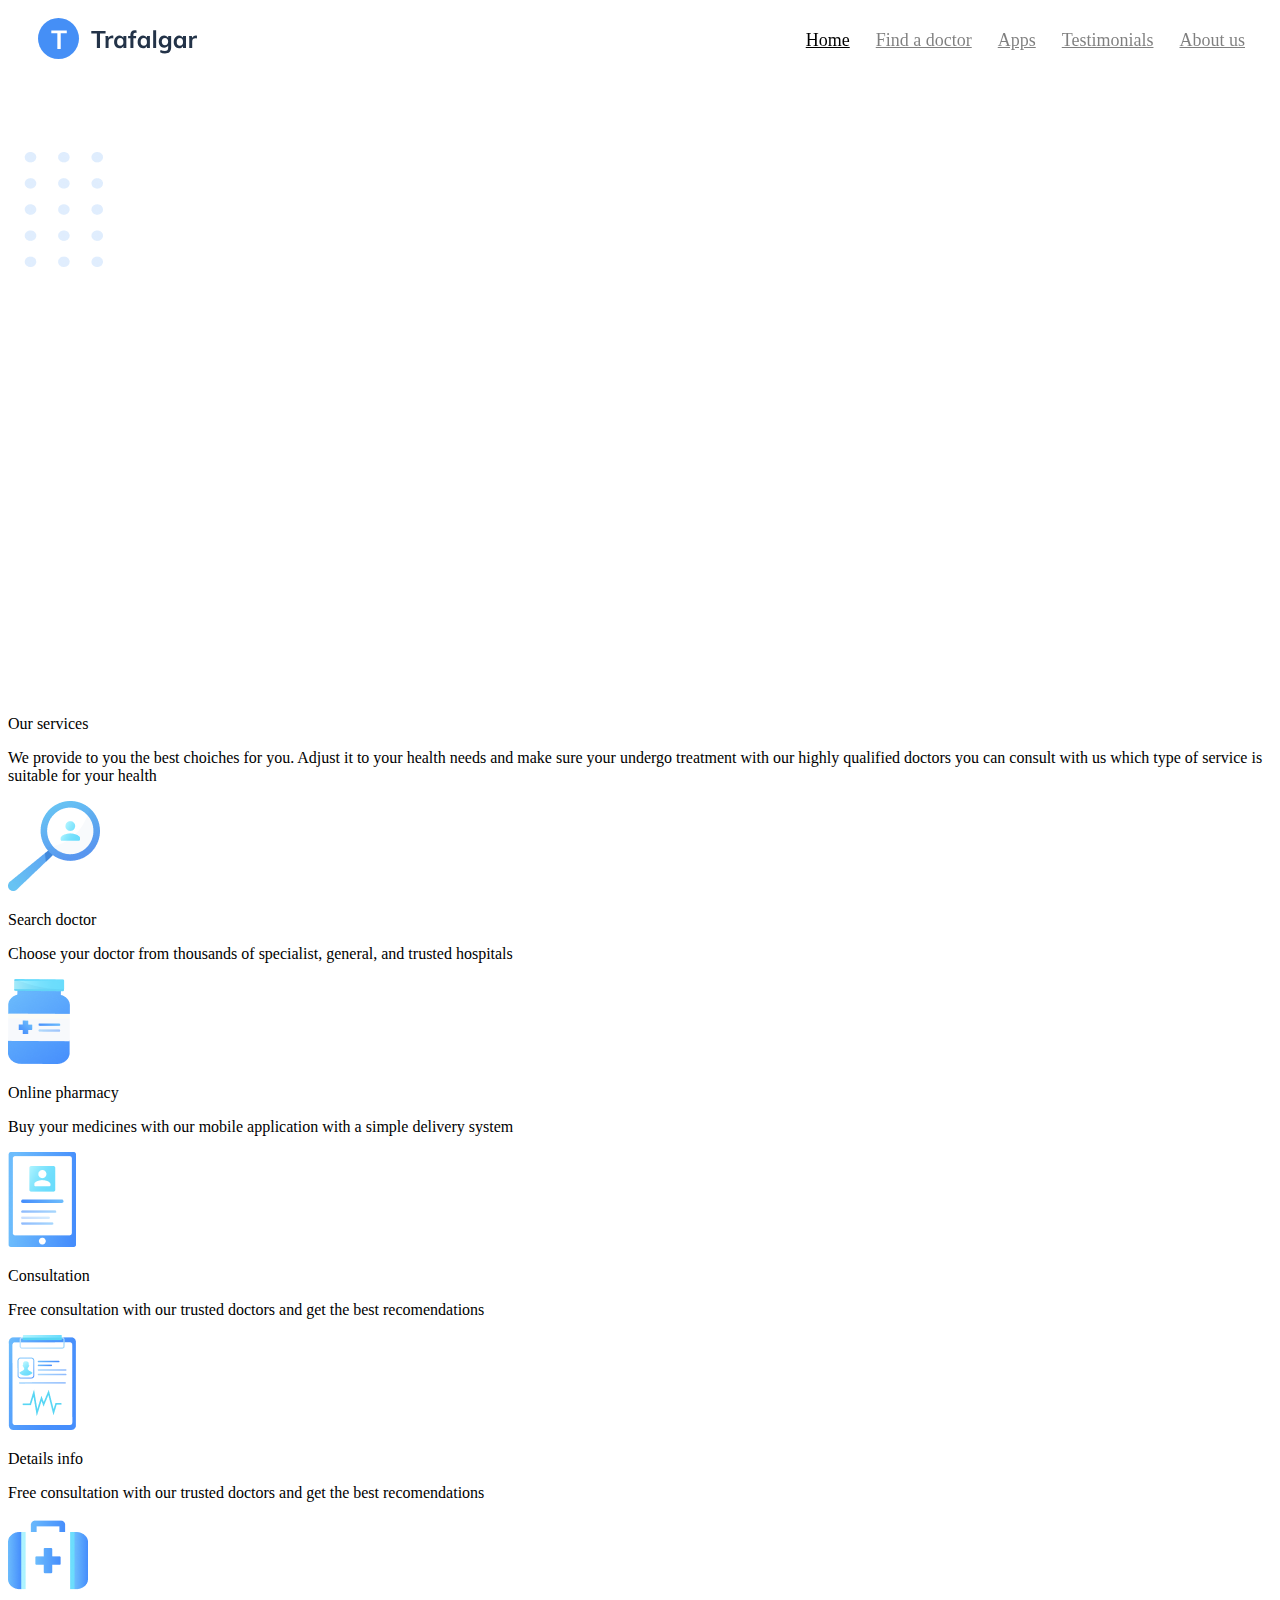
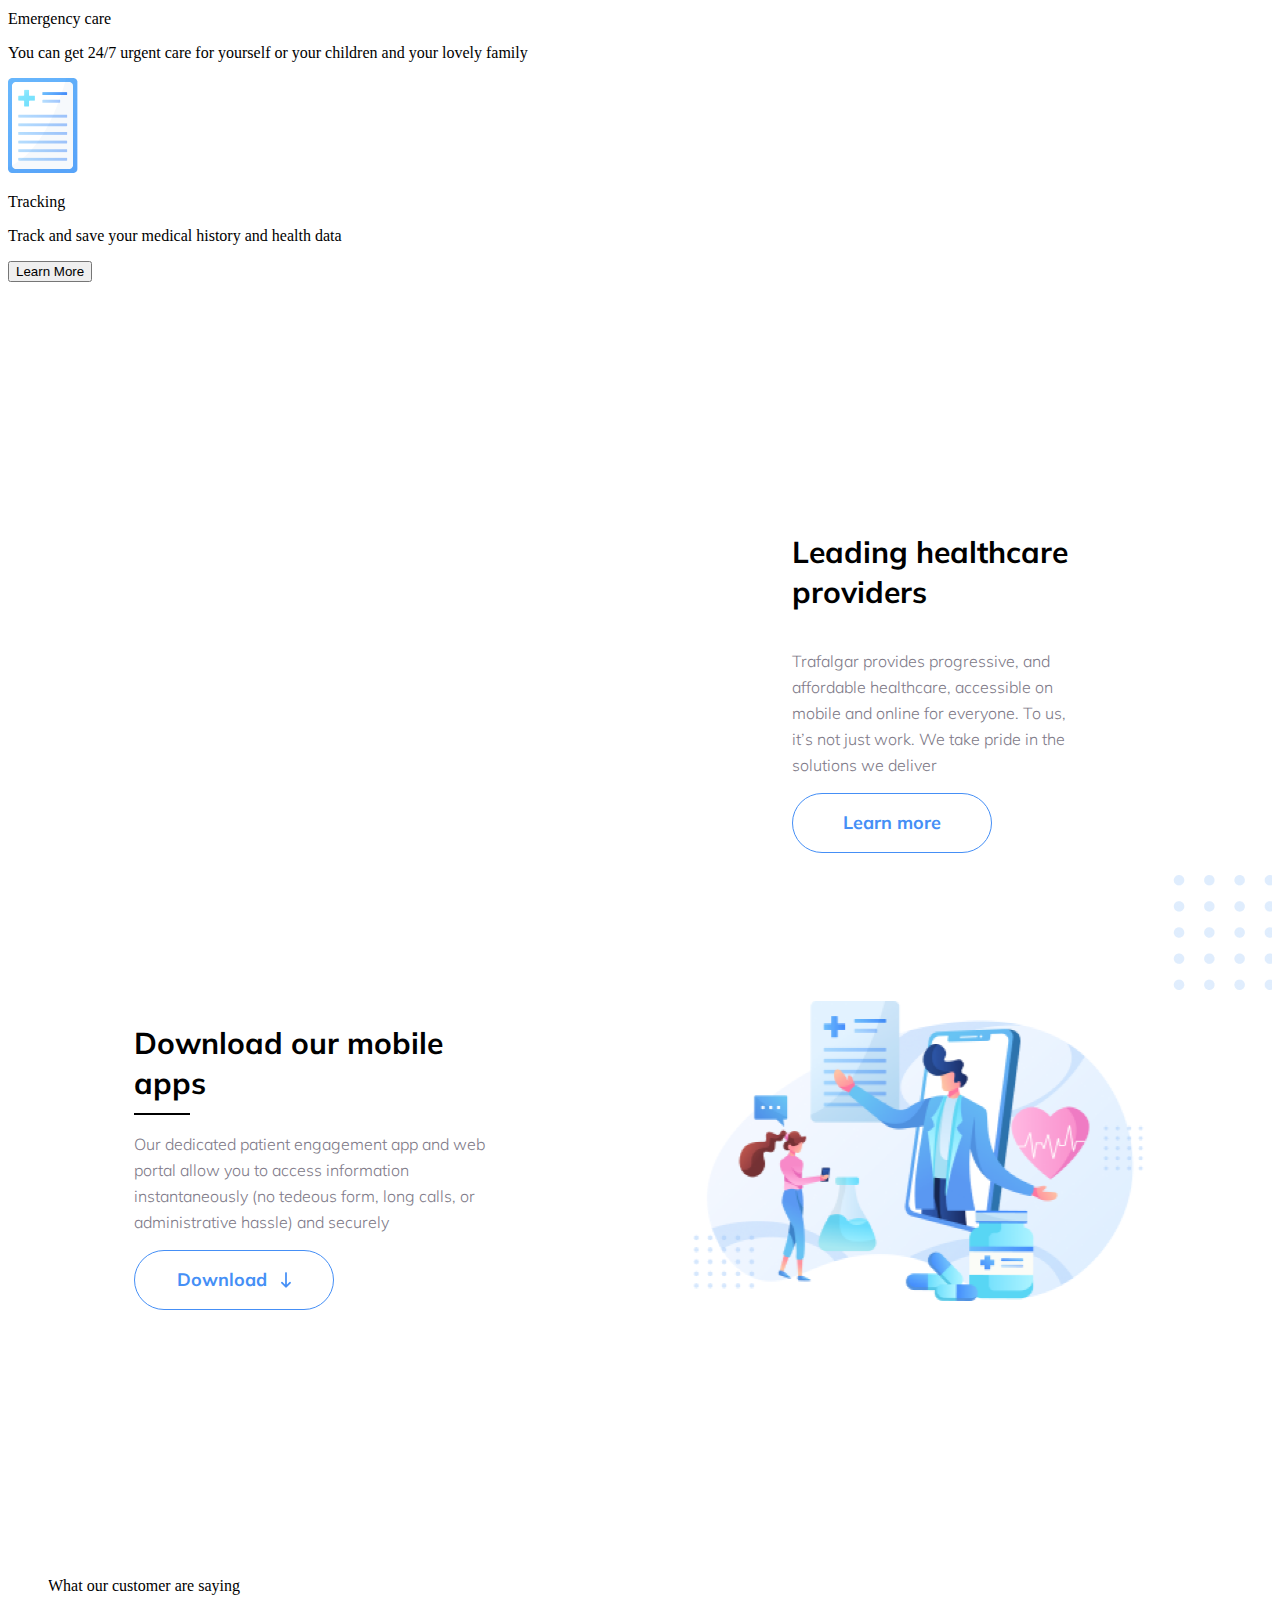
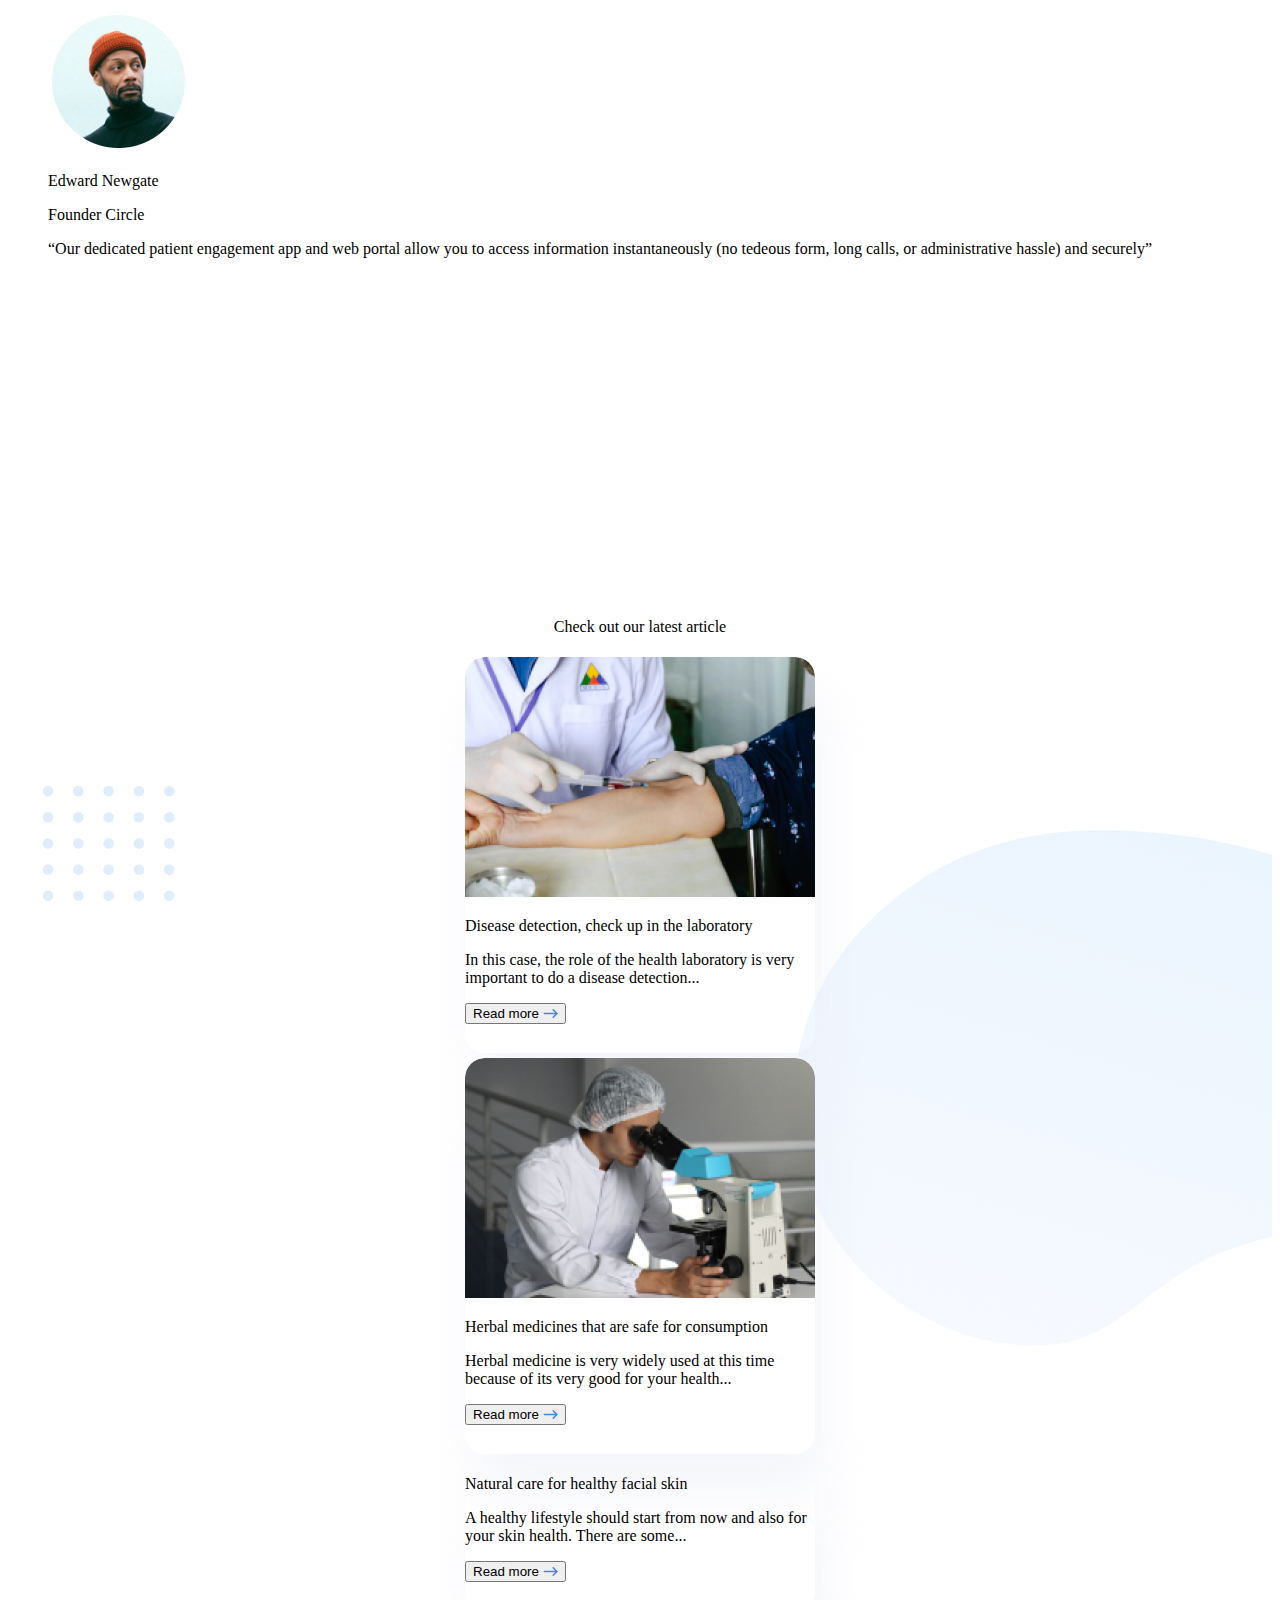
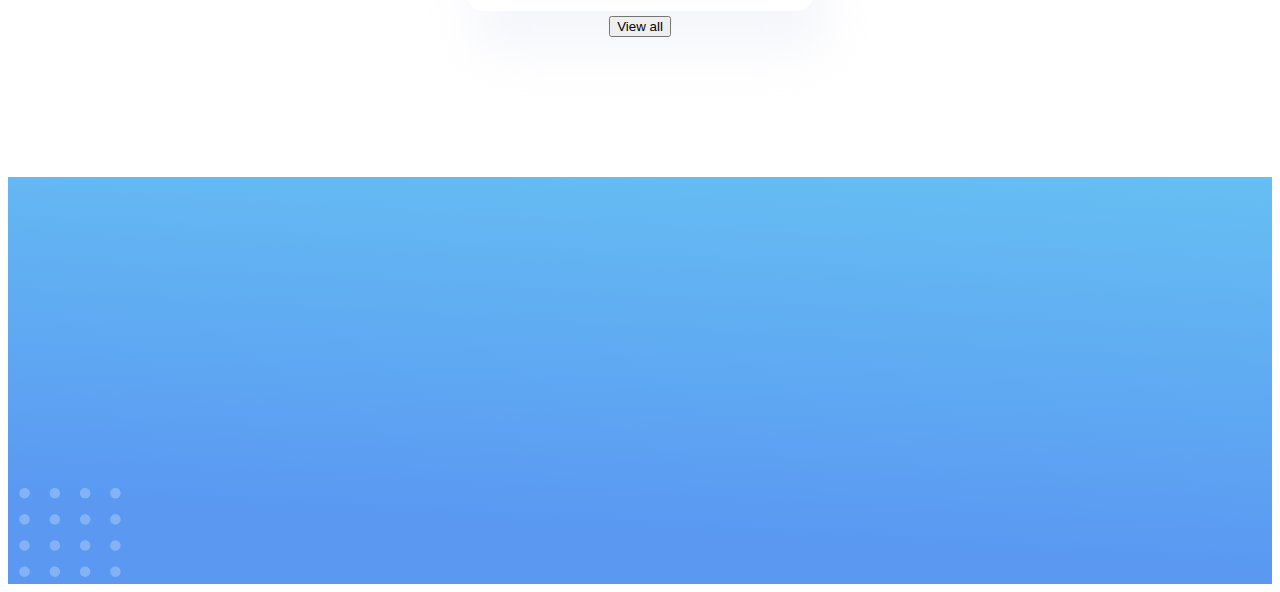
<file: index.html>
<!DOCTYPE html>
<html lang="en">
  <head>
    <meta charset="UTF-8" />
    <meta http-equiv="X-UA-Compatible" content="IE=edge" />
    <meta name="viewport" content="width=device-width, initial-scale=1.0" />
    <link
      rel="stylesheet"
      href="https://cdnjs.cloudflare.com/ajax/libs/font-awesome/5.15.3/css/all.min.css"
      integrity="sha512-iBBXm8fW90+nuLcSKlbmrPcLa0OT92xO1BIsZ+ywDWZCvqsWgccV3gFoRBv0z+8dLJgyAHIhR35VZc2oM/gI1w=="
      crossorigin="anonymous"
    />
    <link
      href="https://fonts.googleapis.com/css2?family=Mulish:wght@300;400;700&display=swap"
      rel="stylesheet"
    />
    <link rel="stylesheet" href="./styles/header.css" />
    <link rel="stylesheet" href="./styles/main.css" />
    <link rel="stylesheet" href="./styles/sections.css" />
    <link rel="stylesheet" href="./styles/carousel.css" />
    <link rel="stylesheet" href="./styles/cards.css" />
    <link rel="stylesheet" href="./styles/footer.css" />
    <title>Trafalgar</title>
  </head>
  <body>
    <div class="container">
      <div class="container-wrapper">
        <header class="nav">
          <div class="navigation">
            <a href="/">
              <img src="./images/logo.svg" alt="logo" />
            </a>
            <div class="hamburger-button">
              <svg
                width="35"
                height="35"
                viewBox="0 0 36 22"
                onclick="this.classList.toggle('active')"
              >
                <g transform="matrix(1,0,0,1,-419.5,-274.131)">
                  <g id="arrow_rocket">
                    <path
                      id="top"
                      d="M420,274.631L450,274.631C450,274.631 459.044,284.599 450,284.599C440.956,284.599 420,284.646 420,284.646L430.014,274.631"
                    />
                    <g
                      transform="matrix(1,-1.22465e-16,-1.22465e-16,-1,0,569.277)"
                    >
                      <path
                        id="bottom"
                        d="M420,274.631L450,274.631C450,274.631 459.044,284.599 450,284.599C440.956,284.599 420,284.646 420,284.646L430.014,274.631"
                      />
                    </g>
                    <g transform="matrix(1,0,0,1,0,-0.0234189)">
                      <path id="middle" d="M420,284.646L450,284.646" />
                    </g>
                  </g>
                </g>
              </svg>
            </div>
            <nav class="links">
              <a href="">Home</a>
              <a href="">Find a doctor</a>
              <a href="">Apps</a>
              <a href="">Testimonials</a>
              <a href="">About us</a>
            </nav>
          </div>
        </header>
        <section class="banner-wrapper">
          <div class="banner">
            <div class="health-info">
              <p class="health-heading">Virtual healthcare for you</p>
              <p class="health-quote">
                Trafalgar provides progressive, and affordable healthcare,
                accessible on mobile and online for everyone
              </p>
              <button>Consult today</button>
            </div>
            <div class="health-image">
              <img
                src="./images/trafalgar-header illustration 1.png"
                alt="health"
              />
            </div>
          </div>
        </section>
        <section class="our-services">
          <div class="our-services-wrapper">
            <div class="services-header">
              <p class="our-services-heading">Our services</p>
              <div class="arrow"></div>
              <p class="our-services-info">
                We provide to you the best choiches for you. Adjust it to your
                health needs and make sure your undergo treatment with our
                highly qualified doctors you can consult with us which type of
                service is suitable for your health
              </p>
            </div>
            <div class="services-cards">
              <div class="service-card">
                <div class="service-card-wrapper">
                  <img src="./images/Frame (1).png" />
                  <p class="service-card-head">Search doctor</p>
                  <p>
                    Choose your doctor from thousands of specialist, general,
                    and trusted hospitals
                  </p>
                </div>
              </div>
              <div class="service-card">
                <div class="service-card-wrapper">
                  <img src="./images/Frame (2).png" />
                  <p class="service-card-head">Online pharmacy</p>
                  <p>
                    Buy your medicines with our mobile application with a simple
                    delivery system
                  </p>
                </div>
              </div>
              <div class="service-card">
                <div class="service-card-wrapper">
                  <img src="./images/Frame (3).png" />
                  <p class="service-card-head">Consultation</p>
                  <p>
                    Free consultation with our trusted doctors and get the best
                    recomendations
                  </p>
                </div>
              </div>
              <div class="service-card">
                <div class="service-card-wrapper">
                  <img src="./images/Frame (4).png" />
                  <p class="service-card-head">Details info</p>
                  <p>
                    Free consultation with our trusted doctors and get the best
                    recomendations
                  </p>
                </div>
              </div>
              <div class="service-card">
                <div class="service-card-wrapper">
                  <img src="./images/Frame (5).png" />
                  <p class="service-card-head">Emergency care</p>
                  <p>
                    You can get 24/7 urgent care for yourself or your children
                    and your lovely family
                  </p>
                </div>
              </div>
              <div class="service-card">
                <div class="service-card-wrapper">
                  <img src="./images/Frame (6).png" />
                  <p class="service-card-head">Tracking</p>
                  <p>Track and save your medical history and health data</p>
                </div>
              </div>
            </div>
            <button>Learn More</button>
          </div>
        </section>
        <main>
          <section>
            <img src="./images/trafalgar-illustration sec02 1.png" />
            <div class="section-1">
              <p>
                Leading healthcare
                providers
              </p>
              <div class="arrow"></div>
              <p class="p2">
                Trafalgar provides progressive, and affordable healthcare,
                accessible on mobile and online for everyone. To us, it’s not
                just work. We take pride in the solutions we deliver
              </p>
              <button>Learn more</button>
            </div>
          </section>
          <section></section>
          <section>
            <div class="section-2">
              <p>
                Download our
                mobile apps
              </p>
              <div class="line"></div>
              <p class="p3">
                Our dedicated patient engagement app and web portal allow you to
                access information instantaneously (no tedeous form, long calls,
                or administrative hassle) and securely
              </p>
              <button class="section-2-button">
                Download <img src="./images/download.png" alt="" />
              </button>
            </div>
            <img src="./images/trafalgar-illustration sec03 1.png" alt="" class="section-2-image"/>
          </section>
        </main>
        <div class="carousel-container">
          <div class="carousel-wrapper">
            <div class="carousel">
              <div class="carousel-length">
                <div class="slider">
                  <div class="sel">
                    <p>What our customer are saying</p>
                    <div class="arrow"></div>
                  </div>
                  <div class="slider-info">
                    <div class="image">
                      <img src="./images/Group 5.png" alt="" />
                      <div class="parag">
                        <p class="h1">Edward Newgate</p>
                        <p class="span">Founder Circle</p>
                      </div>
                    </div>
                    <div class="block">
                      “Our dedicated patient engagement app and web portal allow
                      you to access information instantaneously (no tedeous
                      form, long calls, or administrative hassle) and securely”
                    </div>
                  </div>
                </div>
                <div class="slider"></div>
                <div class="slider"></div>
                <div class="slider"></div>
              </div>
            </div>
            <div class="dots">
              <i class="fas fa-arrow-left arr-1"></i>
              <i class="fas fa-circle dot"></i>
              <i class="fas fa-circle dot"></i>
              <i class="fas fa-circle dot"></i>
              <i class="fas fa-circle dot"></i>
              <i class="fas fa-arrow-right arr-2"></i>
            </div>
          </div>
        </div>
        <div class="cards">
          <div class="cards-wrapper">
            <div class="article">
              <p>Check out our latest article</p>
              <div class="arrow"></div>
            </div>
            <div class="cards-el">
              <div class="card">
                <div class="img">
                  <img src="./images/Mask Group.png" alt="" />
                </div>
                <div class="read">
                  <div class="read-wrapper">
                    <p>Disease detection, check up in the laboratory</p>
                    <p>
                      In this case, the role of the health laboratory is very
                      important to do a disease detection...
                    </p>
                    <button>
                      Read more <img src="./images/Vector.png" alt="" />
                    </button>
                  </div>
                </div>
              </div>
              <div class="card">
                <div class="img">
                  <img src="./images/Mask Group (1).png" alt="" />
                </div>
                <div class="read">
                  <div class="read-wrapper">
                    <p>Herbal medicines that are safe for consumption</p>
                    <p>
                      Herbal medicine is very widely used at this time because
                      of its very good for your health...
                    </p>
                    <button>
                      Read more <img src="./images/Vector.png" alt="" />
                    </button>
                  </div>
                </div>
              </div>
              <div class="card">
                <div class="img"></div>
                <div class="read">
                  <div class="read-wrapper">
                    <p>Natural care for healthy facial skin</p>
                    <p>
                      A healthy lifestyle should start from now and also for
                      your skin health. There are some...
                    </p>
                    <button>
                      Read more <img src="./images/Vector.png" alt="" />
                    </button>
                  </div>
                </div>
              </div>
            </div>
            <button class="view">View all</button>
          </div>
        </div>
        <footer>
          <div class="footer-container">
            <div class="footer">
              <div class="footer-wrapper">
                <ul>
                  <li>
                    <div class="traf">
                      <div class="circle">T</div>
                      <p>Trafalgar</p>
                    </div>
                    <div class="about">
                      Trafalgar provides progressive, and affordable <br />
                      healthcare, accessible on mobile and online <br />
                      for everyone
                    </div>
                    <p class="rights">
                      ©Trafalgar PTY LTD 2020. All rights reserved
                    </p>
                  </li>
                  <li>
                    <p class="h">Company</p>
                    <a href="">About</a>
                    <a href="">Testimonials</a>
                    <a href="">Find a doctor</a>
                    <a href="">Apps</a>
                  </li>
                  <li>
                    <p class="h">Region</p>
                    <a href="">Indonesia</a>
                    <a href="">Singapore</a>
                    <a href="">Hongkong</a>
                    <a href="">Canada</a>
                  </li>
                  <li>
                    <p class="h">Help</p>
                    <a href="">Help center</a>
                    <a href="">Contact support</a>
                    <a href="">Instructions</a>
                    <a href="">How it works</a>
                  </li>
                </ul>
              </div>
            </div>
          </div>
        </footer>
      </div>
    </div>
  </body>
  <script src="index.js"></script>
</html>
</file>
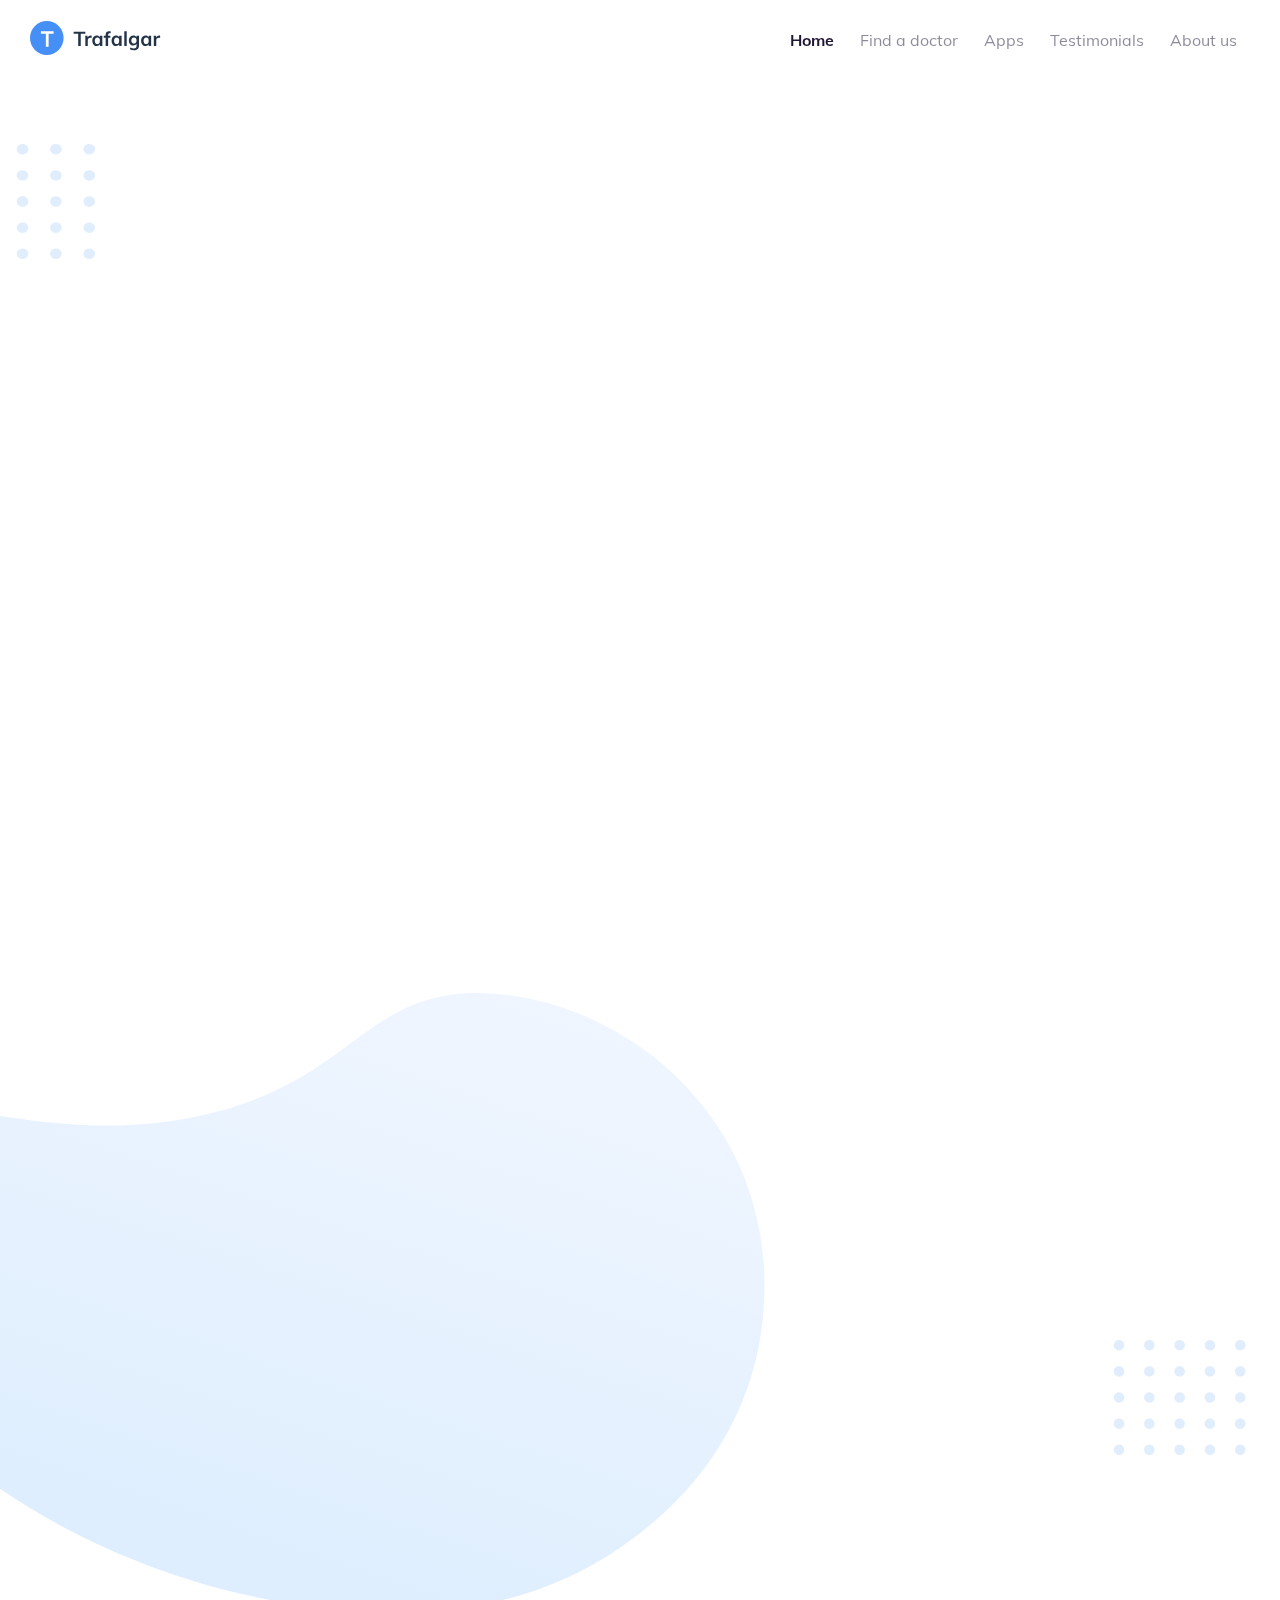
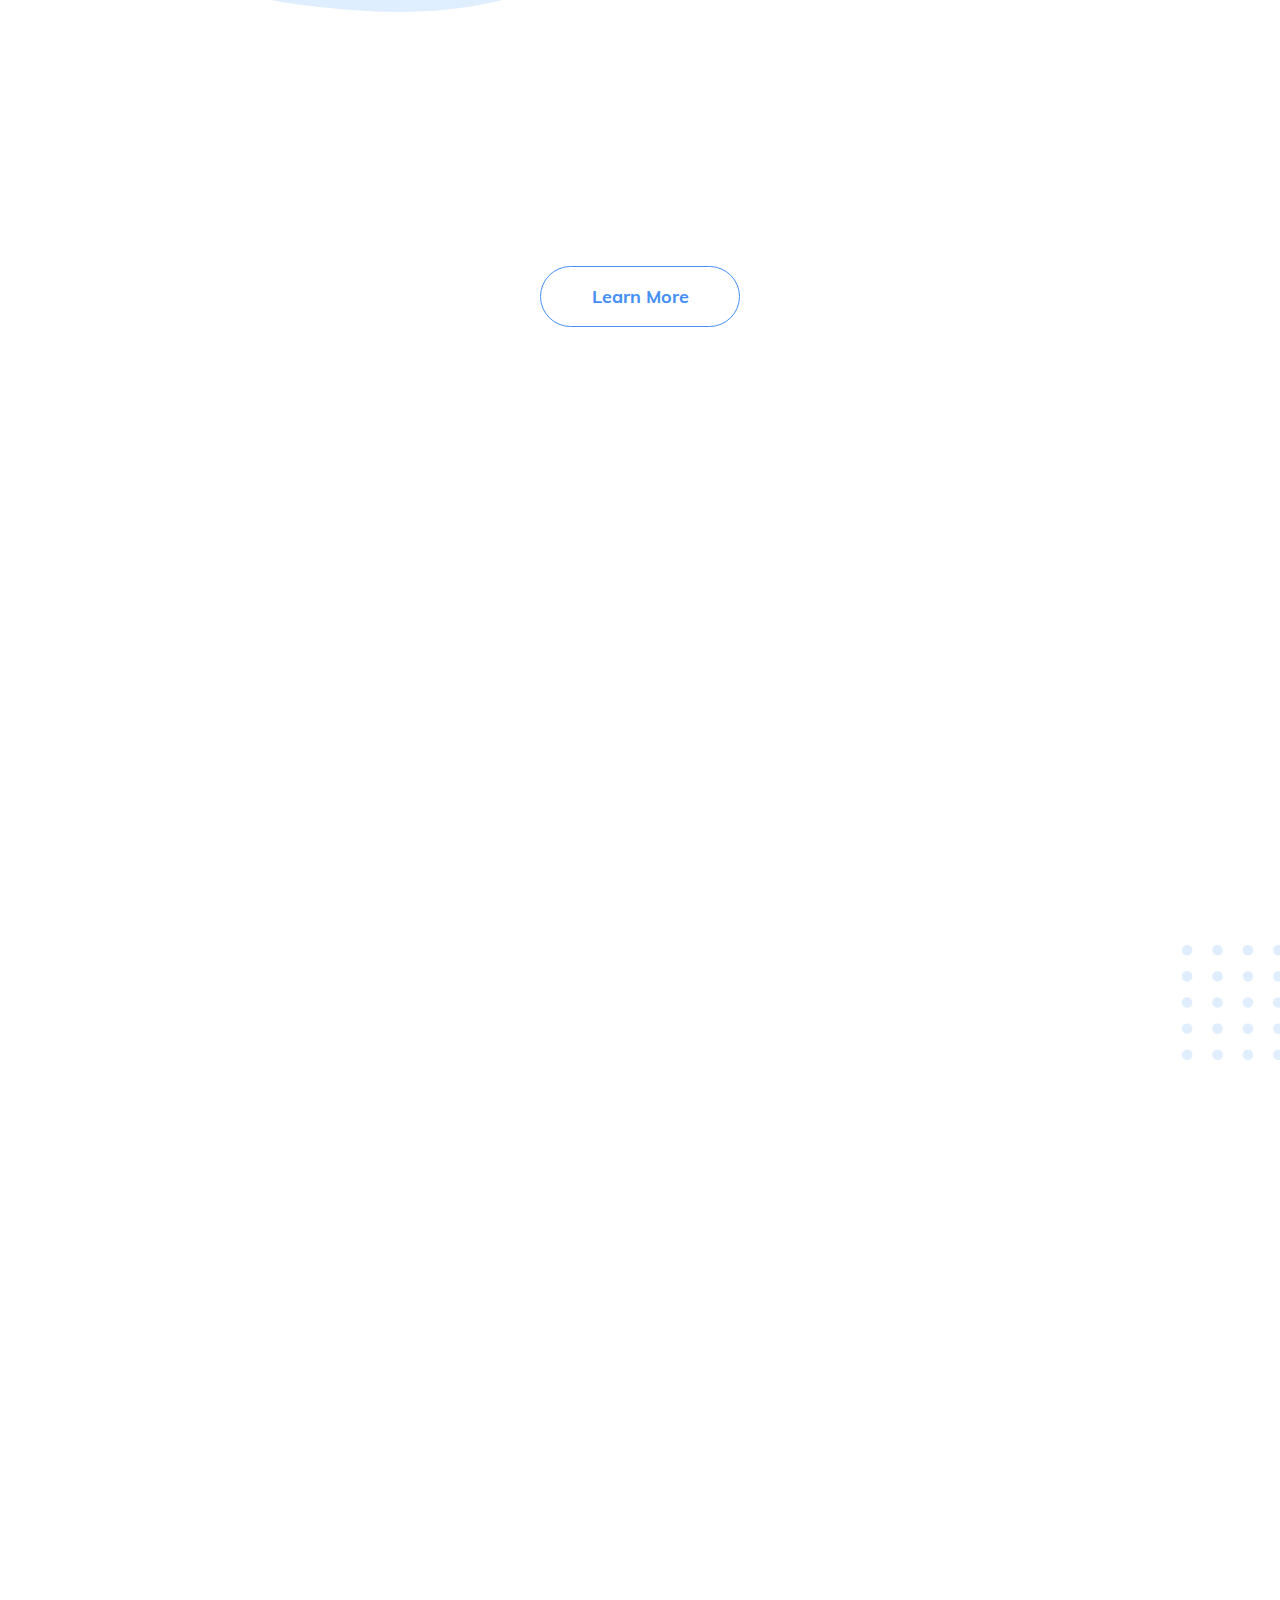
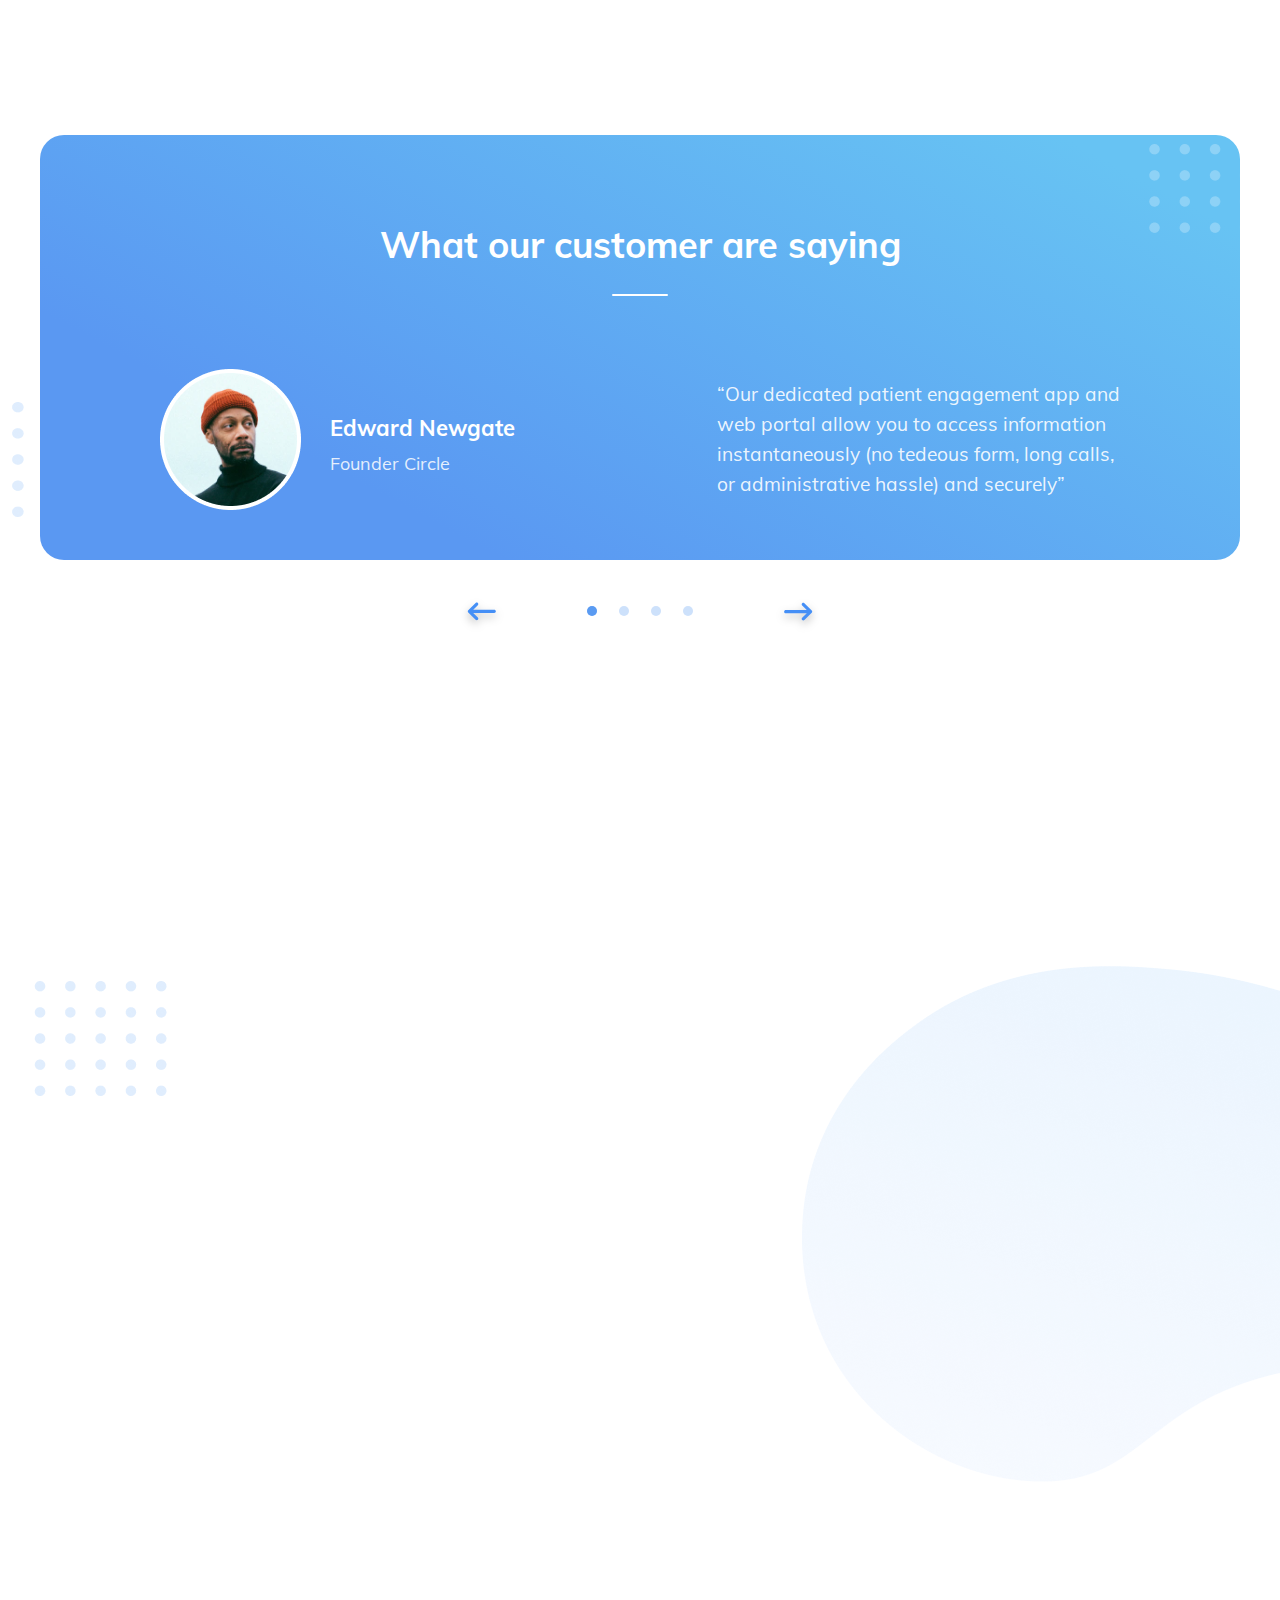
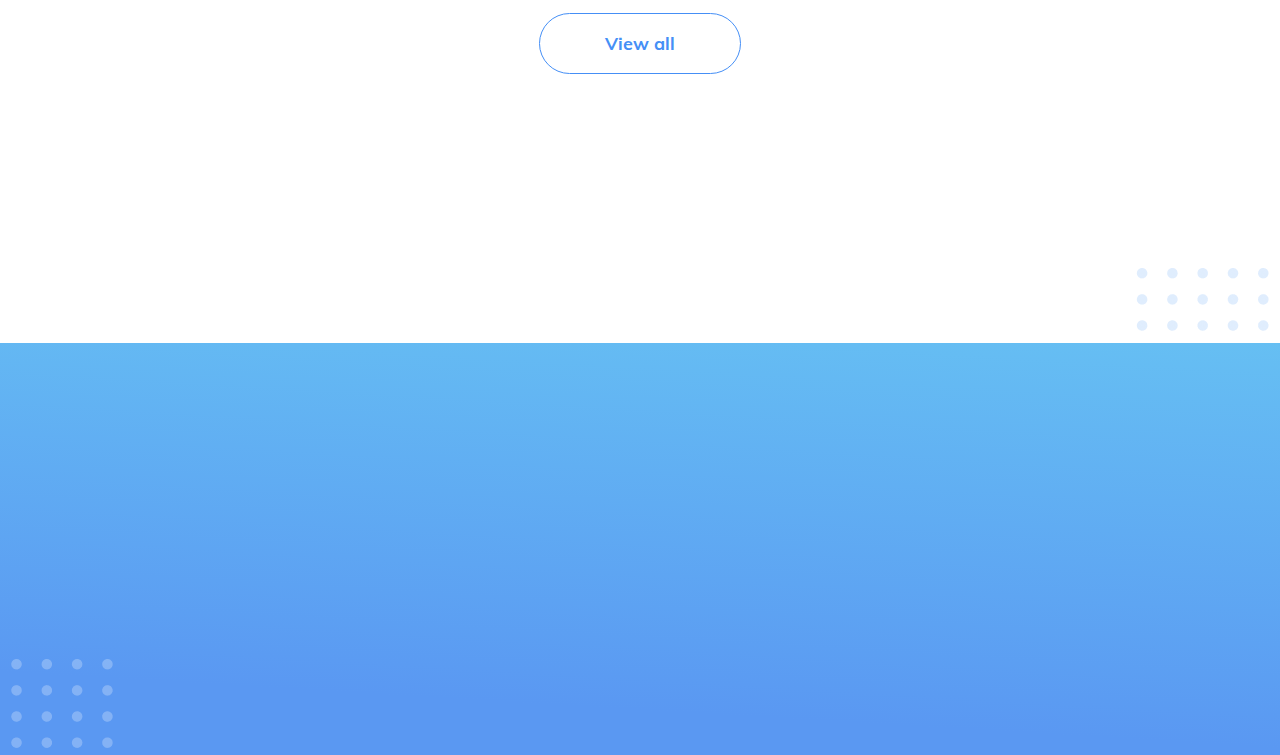
<file: Trafalgar.html>
<!DOCTYPE html>
<html lang="en">
	<head>
		<meta charset="UTF-8" />
		<meta http-equiv="X-UA-Compatible" content="IE=edge" />
		<meta name="viewport" content="width=device-width, initial-scale=1.0" />
		<link rel="icon" type="image/png" href="./images/Card5.png" />
		<link rel="stylesheet" href="./styles/body.css">
	<link rel="stylesheet" href="./styles/fonts.css ">
		<link rel="stylesheet" href="./styles/colors.css" />
		<link rel="stylesheet" href="./styles/header.css" />
		<link rel="stylesheet" href="./styles/our-services.css" />
		<link rel="stylesheet" href="./styles/main.css" />
		<link rel="stylesheet" href="./styles/carousel.css" />
		<link rel="stylesheet" href="./styles/cards.css" />
		<link rel="stylesheet" href="./styles/footer.css" />
		<link rel="stylesheet" href="./media-queries/header.css" />
		<link rel="stylesheet" href="./media-queries/our-services.css" />
		<link rel="stylesheet" href="./media-queries/main.css" />
		<link rel="stylesheet" href="./media-queries/cards.css" />
		<link rel="stylesheet" href="./media-queries/carousel.css" />
		<link rel="stylesheet" href="./media-queries/footer.css" />
		<title>Trafalgar</title>
	</head>
	<body>
		<div class="container">
			<header>
				<div class="navigation">
					<a href="/">
						<img src="./images/logo.svg" alt="logo" />
					</a>
					<div class="hamburger-button">
						<div class="line"></div>
						<div class="line"></div>
						<div class="line"></div>
					</div>
					<nav>
						<a href="">Home</a>
						<a href="" class="find-doctor">Find a doctor</a>
						<a href="" class="apps">Apps</a>
						<a href="" class="testimonials">Testimonials</a>
						<a href="" class="about-us">About us</a>
					</nav>
				</div>
			</header>
			<div class="banner-wrapper">
				<div class="banner">
					<div class="health-info">
						<p class="health-heading">Virtual healthcare for you</p>
						<p class="health-article">
							Trafalgar provides progressive, and affordable healthcare,
							accessible on mobile and online for everyone
						</p>
						<button>Consult today</button>
					</div>
					<div class="health-image">
						<img
							src="./images/trafalgar-header illustration 1.png"
							alt="health"
						/>
					</div>
				</div>
			</div>
			<div class="our-services">
				<div class="our-services-wrapper">
					<div class="services-header">
						<p class="our-services-heading">Our services</p>
						<div class="line"></div>
						<p class="our-services-info">
							We provide to you the best choiches for you. Adjust it to your
							health needs and make sure your undergo treatment with our highly
							qualified doctors you can consult with us which type of service is
							suitable for your health
						</p>
					</div>
					<div class="services-cards">
						<div class="service-card">
							<div class="service-card-wrapper">
								<img src="./images/Card1.png" />
								<p class="service-card-head">Search doctor</p>
								<p>
									Choose your doctor from thousands of specialist, general, and
									trusted hospitals
								</p>
							</div>
						</div>
						<div class="service-card">
							<div class="service-card-wrapper">
								<img src="./images/Card2.png" />
								<p class="service-card-head">Online pharmacy</p>
								<p>
									Buy your medicines with our mobile application with a simple
									delivery system
								</p>
							</div>
						</div>
						<div class="service-card">
							<div class="service-card-wrapper">
								<img src="./images/Card3.png" />
								<p class="service-card-head">Consultation</p>
								<p>
									Free consultation with our trusted doctors and get the best
									recomendations
								</p>
							</div>
						</div>
						<div class="service-card">
							<div class="service-card-wrapper">
								<img src="./images/Card4.png" />
								<p class="service-card-head">Details info</p>
								<p>
									Free consultation with our trusted doctors and get the best
									recomendations
								</p>
							</div>
						</div>
						<div class="service-card">
							<div class="service-card-wrapper">
								<img src="./images/Card5.png" />
								<p class="service-card-head">Emergency care</p>
								<p>
									You can get 24/7 urgent care for yourself or your children and
									your lovely family
								</p>
							</div>
						</div>
						<div class="service-card">
							<div class="service-card-wrapper">
								<img src="./images/Card6.png" />
								<p class="service-card-head">Tracking</p>
								<p>Track and save your medical history and health data</p>
							</div>
						</div>
					</div>
					<button>Learn More</button>
				</div>
			</div>
			<main>
				<section class="section-one-wrapper">
					<img src="./images/trafalgar-illustration-1.png" />
					<div class="section-one">
						<p>Leading healthcare providers</p>
						<div class="line"></div>
						<p class="section-one-article">
							Trafalgar provides progressive, and affordable healthcare,
							accessible on mobile and online for everyone. To us, it’s not just
							work. We take pride in the solutions we deliver
						</p>
						<button>Learn more</button>
					</div>
				</section>
				<section></section>
				<section class="section-three-wrapper">
					<div class="section-three">
						<p>Download our mobile apps</p>
						<div class="line"></div>
						<p class="section-three-article">
							Our dedicated patient engagement app and web portal allow you to
							access information instantaneously (no tedeous form, long calls,
							or administrative hassle) and securely
						</p>
						<button class="section-three-button">
							Download
							<svg width="10" height="16" viewBox="0 0 10 16" fill="none">
								<path
									d="M4.08883 1.05562L4.08883 12.6308L1.54418 10.0878C1.19319 9.73702 0.666715 9.73702 0.315729 10.0878C-0.0352565 10.4385 -0.0352564 10.9647 0.315729 11.3155L4.35207 15.3492C4.70305 15.7 5.22953 15.7 5.58052 15.3492L9.61686 11.3155C9.96784 10.9647 9.96784 10.4385 9.61686 10.0878C9.26587 9.73702 8.73939 9.73702 8.38841 10.0878L5.84376 12.6308L5.84376 1.05562C5.84376 0.617165 5.49277 0.178711 4.96629 0.178711C4.43981 0.178711 4.08883 0.617165 4.08883 1.05562Z"
									fill="#458FF6"
								/>
							</svg>
						</button>
					</div>
					<img
						src="./images/trafalgar-illustration-2.png"
						alt=""
						class="section-three-image"
					/>
				</section>
			</main>
			<div class="carousel-container">
				<div class="carousel-wrapper">
					<div class="carousel">
						<div class="slide-container">
							<div class="slide">
								<div class="slide-header">
									<p>What our customer are saying</p>
									<div class="line"></div>
								</div>
								<div class="slide-info">
									<div class="slide-image">
										<img src="./images/Profile1.png" alt="" />
										<div class="profile">
											<p class="name">Edward Newgate</p>
											<p class="job">Founder Circle</p>
										</div>
									</div>
									<div class="slide-article">
										“Our dedicated patient engagement app and web portal allow
										you to access information instantaneously (no tedeous form,
										long calls, or administrative hassle) and securely”
									</div>
								</div>
							</div>
							<div class="slide"></div>
							<div class="slide"></div>
							<div class="slide"></div>
						</div>
					</div>
					<div class="dots-arrows">
						<svg
							width="29"
							height="19"
							viewBox="0 0 29 19"
							fill="none"
							class="arrow-left"
						>
							<path
								d="M1.73751 11.2373L22.7834 11.2373L18.1597 15.8611C17.5219 16.4988 17.5219 17.4555 18.1597 18.0932C18.7975 18.731 19.7541 18.731 20.3918 18.0932L27.726 10.759C28.3638 10.1213 28.3638 9.16464 27.726 8.52689L20.3918 1.1927C19.7541 0.55495 18.7975 0.55495 18.1597 1.1927C17.5219 1.83046 17.5219 2.78709 18.1597 3.42485L22.7834 8.04857L1.73751 8.04857C0.940314 8.04857 0.143119 8.68633 0.143119 9.64296C0.143119 10.5996 0.940314 11.2373 1.73751 11.2373Z"
								fill="#458FF6"
							/>
						</svg>
						<div class="dots-container">
							<img
								src="./images/dot.svg"
								class="dot active"
								onclick="changeSlideAnimation(0)"
								alt=""
							/>
							<img
								src="./images/dot.svg"
								class="dot"
								onclick="changeSlideAnimation(1)"
								alt=""
							/>
							<img
								src="./images/dot.svg"
								class="dot"
								onclick="changeSlideAnimation(2)"
								alt=""
							/>
							<img
								src="./images/dot.svg"
								class="dot"
								onclick="changeSlideAnimation(3)"
								alt=""
							/>
						</div>
						<svg
							width="29"
							height="19"
							viewBox="0 0 29 19"
							fill="none"
							class="arrow-right"
						>
							<path
								d="M1.73751 11.2373L22.7834 11.2373L18.1597 15.8611C17.5219 16.4988 17.5219 17.4555 18.1597 18.0932C18.7975 18.731 19.7541 18.731 20.3918 18.0932L27.726 10.759C28.3638 10.1213 28.3638 9.16464 27.726 8.52689L20.3918 1.1927C19.7541 0.55495 18.7975 0.55495 18.1597 1.1927C17.5219 1.83046 17.5219 2.78709 18.1597 3.42485L22.7834 8.04857L1.73751 8.04857C0.940314 8.04857 0.143119 8.68633 0.143119 9.64296C0.143119 10.5996 0.940314 11.2373 1.73751 11.2373Z"
								fill="#458FF6"
							/>
						</svg>
					</div>
					<img
						src="./images/element.png"
						alt=""
						class="carousel-background-image"
					/>
				</div>
			</div>
			<div class="cards">
				<div class="cards-wrapper">
					<div class="cards-article">
						<p class="testimonials-heading">Check out our latest article</p>
						<div class="line"></div>
					</div>
					<div class="cards-container">
						<div class="card">
							<div class="card-image">
								<img src="./images/health-image1.png" alt="" />
							</div>
							<div class="card-info-container">
								<div class="card-info">
									<p>Disease detection, check up in the laboratory</p>
									<p>
										In this case, the role of the health laboratory is very
										important to do a disease detection...
									</p>
									<button>
										Read more
										<img src="./images/read-more-arrow.png" alt="" />
									</button>
								</div>
							</div>
						</div>
						<div class="card">
							<div class="card-image">
								<img src="./images/health-image2.png" alt="" />
							</div>
							<div class="card-info-container">
								<div class="card-info">
									<p>Herbal medicines that are safe for consumption</p>
									<p>
										Herbal medicine is very widely used at this time because of
										its very good for your health...
									</p>
									<button>
										Read more
										<img src="./images/read-more-arrow.png" alt="" />
									</button>
								</div>
							</div>
						</div>
						<div class="card">
							<div class="card-image">
								<img src="./images/health-image1.png" alt="" />
							</div>
							<div class="card-info-container">
								<div class="card-info">
									<p>Natural care for healthy facial skin</p>
									<p>
										A healthy lifestyle should start from now and also for your
										skin health. There are some...
									</p>
									<button>
										Read more
										<img src="./images/read-more-arrow.png" alt="" />
									</button>
								</div>
							</div>
						</div>
					</div>
					<button class="view-button">View all</button>
				</div>
			</div>
			<footer>
				<div class="footer-container">
					<div class="footer">
						<div class="footer-wrapper">
							<ul>
								<li>
									<div class="footer-logo">
										<div class="circle">T</div>
										<p>Trafalgar</p>
									</div>
									<div class="about">
										Trafalgar provides progressive, and affordable healthcare,
										accessible on mobile and online for everyone
									</div>
									<p class="rights">
										©Trafalgar PTY LTD 2020. All rights reserved
									</p>
								</li>
								<li>
									<p class="footer-list-heading">Company</p>
									<a href="">About</a>
									<a href="">Testimonials</a>
									<a href="">Find a doctor</a>
									<a href="">Apps</a>
								</li>
								<li>
									<p class="footer-list-heading">Region</p>
									<a href="">Indonesia</a>
									<a href="">Singapore</a>
									<a href="">Hongkong</a>
									<a href="">Canada</a>
								</li>
								<li>
									<p class="footer-list-heading">Help</p>
									<a href="">Help center</a>
									<a href="">Contact support</a>
									<a href="">Instructions</a>
									<a href="">How it works</a>
								</li>
							</ul>
						</div>
					</div>
				</div>
			</footer>
		</div>
	</body>
	<script src="./scripts/index.js"></script>
	<script src="./scripts/scrollAnimations.js"></script>
	<script src="./scripts/carousel.js"></script>
</html>
</file>
<file: styles/header.css>
.container {
	align-items: center;
	-webkit-box-align: center;
	-webkit-box-direction: normal;
	-webkit-box-orient: vertical;
	-webkit-box-pack: center;
	display: -webkit-box;
	display: -ms-flexbox;
	display: flex;
	-ms-flex-align: center;
	-ms-flex-direction: column;
	flex-direction: column;
	-ms-flex-pack: center;
	justify-content: center;
	width: 100%;
}
header {
	height: 5em;
	position: fixed;
	top: 0px;
	-webkit-transition: all 0.6s ease-in-out;
	-o-transition: all 0.6s ease-in-out;
	transition: all 0.6s ease-in-out;
	width: 100%;
	z-index: 9999;
}
header.active {
	background-color: var(--text-color);
	-webkit-box-shadow: 0 0 10px -5px var(--box-shadow);
	box-shadow: 0 0 10px -5px var(--box-shadow);
}
.navigation {
	align-items: center;
	-webkit-box-align: center;
	-webkit-box-pack: justify;
	display: -webkit-box;
	display: -ms-flexbox;
	display: flex;
	-ms-flex-align: center;
	-ms-flex-pack: justify;
	height: 100%;
	justify-content: space-between;
	margin: 0 auto;
	max-width: 1300px;
	padding: 0 30px;
}
nav {
	align-items: center;
	-webkit-box-align: center;
	display: -webkit-box;
	display: -ms-flexbox;
	display: flex;
	-ms-flex-align: center;
}
nav a {
	color: var(--link-color);
	font-size: 1.125em;
	font-family: Mulish-Regular;
	margin: 13px;
	-webkit-transition: all 0.3s ease-in-out;
	-o-transition: all 0.3s ease-in-out;
	transition: all 0.3s ease-in-out;
}
nav a:not(:nth-child(1)) {
	opacity: 0.5;
}
nav a:first-child {
	font-family: Mulish-Bold;
}
nav a:hover {
	color: var(--link-hover-color);
	opacity: 1;
}
.banner-wrapper {
	align-items: center;
	background-image: url('../images/element.png');
	background-repeat: no-repeat;
	-webkit-box-align: center;
	-webkit-box-pack: center;
	display: -webkit-box;
	display: -ms-flexbox;
	display: flex;
	-ms-flex-align: center;
	-ms-flex-pack: center;
	justify-content: center;
	margin-bottom: 60px;
	margin-top: 144px;
	width: 100%;
}
.banner {
	align-items: center;
	-webkit-box-align: center;
	-webkit-box-pack: justify;
	display: -webkit-box;
	display: -ms-flexbox;
	display: flex;
	-ms-flex-align: center;
	-ms-flex-pack: justify;
	justify-content: space-between;
	margin: 0 auto;
	max-width: 1300px;
	padding: 0 30px;
}
.banner .health-image {
	width: 48%;
}
.banner .health-image img {
	height: 100%;
	margin: 0px;
	width: 100%;
}
.health-info {
	-webkit-animation: healthInfoAnimation 0.1s ease-in-out forwards;
	animation: healthInfoAnimation 0.1s ease-in-out forwards;
	opacity: 0;
	width: 43%;
}
@-webkit-keyframes healthInfoAnimation {
	0% {
		-webkit-transform: translateX(0px);
		transform: translateX(0px);
	}
	100% {
		-webkit-transform: translateX(-130px);
		transform: translateX(-130px);
	}
}
@keyframes healthInfoAnimation {
	0% {
		-webkit-transform: translateX(0px);
		transform: translateX(0px);
	}
	100% {
		-webkit-transform: translateX(-130px);
		transform: translateX(-130px);
	}
}
.health-info.visible {
	-webkit-animation: visibleHealthInfoAnimation 1s ease-in-out forwards;
	animation: visibleHealthInfoAnimation 1s ease-in-out forwards;
}
@-webkit-keyframes visibleHealthInfoAnimation {
	0% {
		-webkit-transform: translateX(-130px);
		transform: translateX(-130px);
	}
	100% {
		opacity: 1;
		-webkit-transform: translateX(0px);
		transform: translateX(0px);
	}
}
@keyframes visibleHealthInfoAnimation {
	0% {
		-webkit-transform: translateX(-130px);
		transform: translateX(-130px);
	}
	100% {
		opacity: 1;
		-webkit-transform: translateX(0px);
		transform: translateX(0px);
	}
}

.health-info .health-heading {
	font-size: 3em;
	font-family:Mulish-Bold;
	line-height: 3.5rem;
	margin-bottom: 25px;
}
.health-info .health-article {
	color: var(--article-color);
	font-size: 1.31em;
	line-height: 2rem;
	font-family: Mulish-Light;
	margin-bottom: 45px;
}
.health-info button {
	background-color: var(--primary-color);
	border: 1px solid var(--primary-color);
	border-radius: 55px;
	color: var(--text-color);
	cursor: pointer;
	font-size: 1.125em;
	font-family: Mulish-Bold;
	outline: none;
	padding: 0.97em 2.19em;
	-webkit-transition: all 0.3s ease-in-out;
	-o-transition: all 0.3s ease-in-out;
	transition: all 0.3s ease-in-out;
}
.health-info button:hover {
	background-color: var(--text-color);
	color: var(--primary-color);
}
.navigation .hamburger-button {
	display: none;
}
.health-image {
	-webkit-animation: healthImageAnimation 0.1s ease-in-out forwards;
	animation: healthImageAnimation 0.1s ease-in-out forwards;
	opacity: 0;
}
@-webkit-keyframes healthImageAnimation {
	0% {
		-webkit-transform: translateX(0px);
		transform: translateX(0px);
	}
	100% {
		-webkit-transform: translateX(130px);
		transform: translateX(130px);
	}
}
@keyframes healthImageAnimation {
	0% {
		-webkit-transform: translateX(0px);
		transform: translateX(0px);
	}
	100% {
		-webkit-transform: translateX(130px);
		transform: translateX(130px);
	}
}
.health-image.visible {
	-webkit-animation: visibleHealthImageAnimation 1s ease-in-out forwards;
	animation: visibleHealthImageAnimation 1s ease-in-out forwards;
}
@-webkit-keyframes visibleHealthImageAnimation {
	0% {
		-webkit-transform: translateX(130px);
		transform: translateX(130px);
	}
	100% {
		opacity: 1;
		-webkit-transform: translateX(0px);
		transform: translateX(0px);
	}
}
@keyframes visibleHealthImageAnimation {
	0% {
		-webkit-transform: translateX(130px);
		transform: translateX(130px);
	}
	100% {
		opacity: 1;
		-webkit-transform: translateX(0px);
		transform: translateX(0px);
	}
}
</file>
<file: styles/main.css>
main {
	margin-top: 111px;
	width: 100%;
}

main section:first-child {
	align-items: center;
	-webkit-box-align: center;
	-webkit-box-pack: justify;
	display: -webkit-box;
	display: -ms-flexbox;
	display: flex;
	-ms-flex-align: center;
	-ms-flex-pack: justify;
	justify-content: space-between;
	margin: 0 auto;
	max-width: 1300px;
	padding: 0 20px;
}
.section-one {
	align-items: flex-start;
	-webkit-animation: sectionOneAnimation 0.1s ease-in-out forwards;
	animation: sectionOneAnimation 0.1s ease-in-out forwards;
	-webkit-box-align: start;
	-webkit-box-direction: normal;
	-webkit-box-orient: vertical;
	display: -webkit-box;
	display: -ms-flexbox;
	display: flex;
	-ms-flex-align: start;
	-ms-flex-direction: column;
	flex-direction: column;
	opacity: 0;
	width: 40%;
}
@-webkit-keyframes sectionOneAnimation {
	0% {
		-webkit-transform: translateX(0px);
		transform: translateX(0px);
	}
	100% {
		-webkit-transform: translateX(130px);
		transform: translateX(130px);
	}
}
@keyframes sectionOneAnimation {
	0% {
		-webkit-transform: translateX(0px);
		transform: translateX(0px);
	}
	100% {
		-webkit-transform: translateX(130px);
		transform: translateX(130px);
	}
}
.section-one.visible {
	-webkit-animation: visibleSectionOneAnimation 1s ease-in-out forwards;
	animation: visibleSectionOneAnimation 1s ease-in-out forwards;
}
@-webkit-keyframes visibleSectionOneAnimation {
	0% {
		-webkit-transform: translateX(130px);
		transform: translateX(130px);
	}
	100% {
		opacity: 1;
		-webkit-transform: translateX(0px);
		transform: translateX(0px);
	}
}
@keyframes visibleSectionOneAnimation {
	0% {
		-webkit-transform: translateX(130px);
		transform: translateX(130px);
	}
	100% {
		opacity: 1;
		-webkit-transform: translateX(0px);
		transform: translateX(0px);
	}
}

section:nth-child(1) img {
	-webkit-animation: sectionOneImageAnimation 0.1s ease-in-out forwards;
	animation: sectionOneImageAnimation 0.1s ease-in-out forwards;
	opacity: 0;
	width: 50%;
}
@-webkit-keyframes sectionOneImageAnimation {
	0% {
		-webkit-transform: translateX(0px);
		transform: translateX(0px);
	}
	100% {
		-webkit-transform: translateX(-130px);
		transform: translateX(-130px);
	}
}
@keyframes sectionOneImageAnimation {
	0% {
		-webkit-transform: translateX(0px);
		transform: translateX(0px);
	}
	100% {
		-webkit-transform: translateX(-130px);
		transform: translateX(-130px);
	}
}
section:nth-child(1) img.visible {
	-webkit-animation: visibleSectionOneImageAnimation 1s ease-in-out forwards;
	animation: visibleSectionOneImageAnimation 1s ease-in-out forwards;
}
@-webkit-keyframes visibleSectionOneImageAnimation {
	0% {
		-webkit-transform: translateX(-130px);
		transform: translateX(-130px);
	}
	100% {
		opacity: 1;
		-webkit-transform: translateX(0px);
		transform: translateX(0px);
	}
}
@keyframes visibleSectionOneImageAnimation {
	0% {
		-webkit-transform: translateX(-130px);
		transform: translateX(-130px);
	}
	100% {
		opacity: 1;
		-webkit-transform: translateX(0px);
		transform: translateX(0px);
	}
}

.section-one p:first-child {
	color: var(--black-color);
	font-size: 2.25em;
	font-family: Mulish-Bold;
	line-height: 3.5rem;
	margin-bottom: 82px;
	margin-top: 0;
}
section:first-child .section-one .line {
	margin-bottom: 31px;
}
.section-one .section-one-article {
	color: var(--article-color);
	font-size: 1.125em;
	font-family:Mulish-Light;
	line-height: 1.87em;
	margin-bottom: 37px;
	width: 80%;
	margin-top: 0;
}

.section-one button {
	background-color: var(--text-color);
	border: 1px solid var(--primary-color);
	border-radius: 55px;
	color: var(--primary-color);
	cursor: pointer;
	font-size: 1.125em;
	font-family: Mulish-Bold;
	outline: none;
	padding: 1em 2.8em;
	-webkit-transition: all 0.3s ease-in-out;
	-o-transition: all 0.3s ease-in-out;
	transition: all 0.3s ease-in-out;
}

.section-one button:hover {
	background-color: var(--primary-color);
	color: var(--text-color);
}
main section:nth-child(2) {
	background-image: url('../images/element\ \(1\).png');
	background-position: 103%;
	background-repeat: no-repeat;
	height: 20vh;
	margin-top: 20px;
	width: 100%;
}
main section:last-child {
	align-items: center;
	-webkit-box-align: center;
	-webkit-box-pack: justify;
	display: -webkit-box;
	display: -ms-flexbox;
	display: flex;
	-ms-flex-align: center;
	-ms-flex-pack: justify;
	justify-content: space-between;
	margin: 0 auto;
	max-width: 1300px;
	padding: 0 40px;
}
section:last-child .section-three-image {
	-webkit-animation: sectionThreeImageAnimation 0.1s ease-in-out forwards;
	animation: sectionThreeImageAnimation 0.1s ease-in-out forwards;
	opacity: 0;
	width: 50%;
}
@-webkit-keyframes sectionThreeImageAnimation {
	0% {
		-webkit-transform: translateX(0px);
		transform: translateX(0px);
	}
	100% {
		-webkit-transform: translateX(130px);
		transform: translateX(130px);
	}
}
@keyframes sectionThreeImageAnimation {
	0% {
		-webkit-transform: translateX(0px);
		transform: translateX(0px);
	}
	100% {
		-webkit-transform: translateX(130px);
		transform: translateX(130px);
	}
}
section:last-child .section-three-image.visible {
	-webkit-animation: visibleSectionThreeImageAnimation 1s ease-in-out forwards;
	animation: visibleSectionThreeImageAnimation 1s ease-in-out forwards;
}
@-webkit-keyframes visibleSectionThreeImageAnimation {
	0% {
		-webkit-transform: translateX(130px);
		transform: translateX(130px);
	}
	100% {
		opacity: 1;
		-webkit-transform: translateX(0px);
		transform: translateX(0px);
	}
}
@keyframes visibleSectionThreeImageAnimation {
	0% {
		-webkit-transform: translateX(130px);
		transform: translateX(130px);
	}
	100% {
		opacity: 1;
		-webkit-transform: translateX(0px);
		transform: translateX(0px);
	}
}

.section-three {
	-webkit-animation: sectionThreeAnimation 0.1s ease-in-out forwards;
	animation: sectionThreeAnimation 0.1s ease-in-out forwards;
	height: -webkit-fit-content;
	height: -moz-fit-content;
	height: fit-content;
	opacity: 0;
	width: 35%;
}
@-webkit-keyframes sectionThreeAnimation {
	0% {
		-webkit-transform: translateX(0px);
		transform: translateX(0px);
	}
	100% {
		-webkit-transform: translateX(-130px);
		transform: translateX(-130px);
	}
}
@keyframes sectionThreeAnimation {
	0% {
		-webkit-transform: translateX(0px);
		transform: translateX(0px);
	}
	100% {
		-webkit-transform: translateX(-130px);
		transform: translateX(-130px);
	}
}
.section-three.visible {
	-webkit-animation: visibleSectionThreeAnimation 1s ease-in-out forwards;
	animation: visibleSectionThreeAnimation 1s ease-in-out forwards;
}
@-webkit-keyframes visibleSectionThreeAnimation {
	0% {
		-webkit-transform: translateX(-130px);
		transform: translateX(-130px);
	}
	100% {
		opacity: 1;
		-webkit-transform: translateX(0px);
		transform: translateX(0px);
	}
}
@keyframes visibleSectionThreeAnimation {
	0% {
		-webkit-transform: translateX(-130px);
		transform: translateX(-130px);
	}
	100% {
		opacity: 1;
		-webkit-transform: translateX(0px);
		transform: translateX(0px);
	}
}

.section-three p:first-child {
	color: var(--black-color);
	font-size: 2.25em;
	font-family: Mulish-Bold;
	line-height: 3rem;
	margin-bottom: 30px;
	width: 65%;
}

.section-three .section-three-article {
	color: var(--article-color);
	font-size: 1.125em;
	font-family: Mulish-Light;
	line-height: 1.87em;
	margin-bottom: 40px;
}

.section-three .section-three-button {
	align-items: center;
	background-color: var(--text-color);
	border: 1px solid var(--primary-color);
	border-radius: 55px;
	-webkit-box-align: center;
	-webkit-box-pack: center;
	color: var(--primary-color);
	cursor: pointer;
	display: -webkit-box;
	display: -ms-flexbox;
	display: flex;
	-ms-flex-align: center;
	-ms-flex-pack: center;
	font-size: 1.125em;
	font-family: Mulish-Bold;
	justify-content: center;
	outline: none;
	padding: 0.95em 2.35em;
	-webkit-transition: all 0.3s ease-in-out;
	-o-transition: all 0.3s ease-in-out;
	transition: all 0.3s ease-in-out;
}
.section-three .line {
	background-color: var(--black-color);
	border-radius: 6px;
	margin-bottom: 31px;
	padding: 1px;
	width: 3.5em;
}
.section-three .section-three-button:hover {
	background-color: var(--primary-color);
	color: var(--text-color);
	-webkit-transition: all 0.3s ease-in-out;
	-o-transition: all 0.3s ease-in-out;
	transition: all 0.3s ease-in-out;
}
.section-three .section-three-button:hover svg path {
	fill: var(--text-color);
	-webkit-transition: all 0.3s ease-in-out;
	-o-transition: all 0.3s ease-in-out;
	transition: all 0.3s ease-in-out;
}
.section-three .section-three-button svg {
	margin-left: 14px;
}
</file>
<file: styles/sections.css>
main {
	width: 100%;
	display: flex;
	align-items: center;
	justify-content: center;
	flex-direction: column;
	margin-top: 220px;
}

main section:first-child {
	width: 80%;
	display: flex;
	align-items: center;
	justify-content: space-between;
}

.section-1 {
	display: flex;
	flex-direction: column;
	width: 35%;
}

.section-1 p:first-child {
	font-family: Mulish;
	font-style: normal;
	font-weight: bold;
	font-size: 36px;
	line-height: 56px;
	color: #000000;
	margin-bottom: 92px;
}
section:first-child .section-1 .arrow {
	margin-bottom: 31px;
}
.section-1 .p2 {
	font-family: Mulish;
	font-style: normal;
	font-weight: 300;
	font-size: 18px;
	line-height: 30px;
	color: #7d7987;
	width: 80%;
	margin-bottom: 37px;
}

.section-1 button {
	width: 200px;
	height: 60px;
	background-color: #fff;
	font-family: 'Mulish', sans-serif;
	font-weight: 700;
	color: #458ff6;
	border-radius: 55px;
	border: 1px solid #458ff6;
	cursor: pointer;
	font-size: 18px;
	outline: none;
	transition: all 0.3s ease-in-out;
}

.section-1 button:hover {
	color: #ffffff;
	background-color: #458ff6;
}
main section:nth-child(2) {
	margin-top: 20px;
	width: 100%;
	height: 120px;
	background-image: url('../images/element\ \(1\).png');
	background-repeat: no-repeat;
	background-position: 103%;
}
main section:last-child {
	display: flex;
	width: 80%;
	align-items: center;
	justify-content: space-between;
}
.section-2 {
	width: 35%;
	height: fit-content;
}

.section-2 p:first-child {
	font-family: Mulish;
	font-style: normal;
	font-weight: bold;
	font-size: 36px;
	line-height: 48px;
	color: #000000;
	margin-bottom: 30px;
}

.section-2 .p3 {
	font-family: Mulish;
	font-style: normal;
	font-weight: 300;
	font-size: 18px;
	line-height: 30px;
	color: #7d7987;
	margin-bottom: 40px;
	text-align: left;
}

.section-2 .section-2-button {
	width: 200px;
	height: 60px;
	display: flex;
	align-items: center;
	justify-content: center;
	background-color: #fff;
	font-family: 'Mulish', sans-serif;
	font-weight: 700;
	color: #458ff6;
	border-radius: 55px;
	border: 1px solid #458ff6;
	cursor: pointer;
	font-size: 18px;
	outline: none;
	transition: all 0.3s ease-in-out;
}
.section-2 .line{
  width: 56px;
  height: 2px;
  background-color: #000;
  margin-bottom: 31px;
}
.section-2 .section-2-button:hover {
	color: #ffffff;
	background-color: #458ff6;
}
.section-2 .section-2-button img {
	margin-left: 14px;
}
@media only screen and (max-width: 850px) {
	main section:nth-child(1) .section-1 {
		width: 100%;
		align-items: center;
		text-align: center;
	}
	main section:nth-child(1) img {
		display: none;
	}
	main section:nth-child(3) .section-2-image {
		display: none;
	}
 
	main section:nth-child(3) .section-2 {
		width: 100%;
    display: flex;
    flex-direction: column;
		align-items: center;
		text-align: center;
	}
}
@media only screen and (max-width: 1172px) {
	main section:nth-child(1) {
		margin-bottom: 100px;
	}
	main section:nth-child(1) img {
		width: 390px;
	}
	section:nth-child(1) .section-1 p:nth-child(1) {
		font-size: 25px;
	}
	section:nth-child(1) .section-1 .p2 {
		font-size: 15px;
	}
	.section-1 button{
		width: 160px;
		height: 50px;
		font-size: 15px;
	}
	main section:nth-child(2) {
		display: none;
	}
	main section:nth-child(3) .section-2-image {
		width: 390px;
	}
	main section:nth-child(3) .section-2 p:nth-child(1) {
		font-size: 25px;
	}
	main section:nth-child(3) .section-2 .p3 {
		font-size: 15px;
	}
	main section:nth-child(3) .section-2 button {
		width: 160px;
		height: 50px;
		font-size: 15px;
	}
	.section-2 .section-2-button img {
		font-size: 14px;
	}
}

@media only screen and (max-width: 1500px) {
	section:nth-child(1) img {
		width: 460px;
	}
	.section-1 p:nth-child(1) {
		font-size: 30px;
		margin-bottom: 10px;
		line-height: 40px;
	}
	main section:nth-child(1) .section-1 .arrow {
		margin-bottom: 10px;
	}
	.section-1 .p2 {
		margin-bottom: 15px;
		font-size: 16px;
		line-height: 26px;
	}
	section:nth-child(3) .section-2-image {
		width: 460px;
	}
	.section-2 p:nth-child(1) {
		font-size: 30px;
		margin-bottom: 10px;
		line-height: 40px;
	}
	main section:nth-child(3) .section-2 .line {
		margin-bottom: 10px;
	}
	.section-2 .p3 {
		margin-bottom: 15px;
		font-size: 16px;
		line-height: 26px;
	}
}
</file>
<file: styles/carousel.css>
.carousel-container {
	margin-top: 251px;
	width: 100%;
}
.carousel-wrapper {
	-webkit-box-direction: normal;
	-webkit-box-orient: vertical;
	display: -webkit-box;
	display: -ms-flexbox;
	display: flex;
	-ms-flex-direction: column;
	flex-direction: column;
	margin: 0 auto;
	max-width: 1300px;
	padding: 0 40px;
	position: relative;
}
.carousel-wrapper .carousel-background-image {
	left: -38px;
	position: absolute;
	top: 55%;
	z-index: -2;
}
.carousel {
	background: -o-linear-gradient(241.82deg, #67c3f3 9.05%, #5a98f2 76.74%);
	background:var(--carousel-background);
	border-radius: 24px;
	height: 425px;
	overflow: hidden;
	width: 100%;
}

.slide-container {
	display: -webkit-box;
	display: -ms-flexbox;
	display: flex;
	height: 100%;
	-webkit-transition: all 0.5s ease-in-out;
	-o-transition: all 0.5s ease-in-out;
	transition: all 0.5s ease-in-out;
	width: 400%;
}
.slide-container .slide {
	background-image: url('../images/element\ \(3\).png');
	background-position: 101% 3%;
	background-repeat: no-repeat;
	height: 100%;
	width: 50%;
}
.slide:first-child {
	align-items: center;
	-webkit-box-align: center;
	-webkit-box-direction: normal;
	-webkit-box-orient: vertical;
	-webkit-box-pack: center;
	display: -webkit-box;
	display: -ms-flexbox;
	display: flex;
	-ms-flex-align: center;
	-ms-flex-direction: column;
	flex-direction: column;
	-ms-flex-pack: center;
	justify-content: center;
}
.slide:first-child .slide-header {
	align-items: center;
	-webkit-box-align: center;
	-webkit-box-direction: normal;
	-webkit-box-orient: vertical;
	display: -webkit-box;
	display: -ms-flexbox;
	display: flex;
	-ms-flex-align: center;
	-ms-flex-direction: column;
	flex-direction: column;
	margin-bottom: 40px;
}
.slide:first-child .slide-header p {
	color: var(--text-color);
	font-size: 2.25em;
	font-family:Mulish-Bold;
	line-height: 3rem;
	margin-bottom: 25px;
}
.slide-header .line {
	background-color: var(--text-color);
	border-radius: 6px;
}

.slide-info {
	align-items: center;
	-webkit-box-align: center;
	-webkit-box-pack: justify;
	display: -webkit-box;
	display: -ms-flexbox;
	display: flex;
	-ms-flex-align: center;
	-ms-flex-pack: justify;
	justify-content: space-between;
	width: 80%;
}
.slide-image {
	align-items: center;
	-webkit-box-align: center;
	-webkit-box-pack: center;
	display: -webkit-box;
	display: -ms-flexbox;
	display: flex;
	-ms-flex-align: center;
	-ms-flex-pack: center;
	justify-content: center;
}
.slide-image .profile {
	-webkit-box-direction: normal;
	-webkit-box-orient: vertical;
	display: -webkit-box;
	display: -ms-flexbox;
	display: flex;
	-ms-flex-direction: column;
	flex-direction: column;
}
.slide-image img {
	margin-right: 29px;
}
.slide-image .name {
	color: var(--text-color);
	font-size: 22px;
	font-family:Mulish-Bold;
	line-height: 48px;
	margin: 0;
}
.slide-image .job {
	color: rgba(255, 255, 255, 0.85);
	font-size: 1.125em;
	font-family: Mulish-Regular;
	margin: 0;
}
.slide-article {
	color: rgba(255, 255, 255, 0.9);
	font-size: 1.2em;
	font-family: Mulish-Regular;
	line-height: 30px;
	width: 42%;
}
.dots-arrows {
	align-items: center;
	-webkit-box-align: center;
	-webkit-box-pack: center;
	display: -webkit-box;
	display: -ms-flexbox;
	display: flex;
	-ms-flex-align: center;
	-ms-flex-pack: center;
	justify-content: center;
	margin-top: 42px;
}
.dots-arrows img,
.dots-arrows svg {
	cursor: pointer;
}
.dots-arrows .dot:not(:nth-child(1)) {
	margin-left: 18px;
}

.dots-arrows .arrow-left {
	-webkit-filter: var(--drop-shadow-left);
	filter: var(--drop-shadow-left);
	-webkit-transform: rotate(180deg);
	-ms-transform: rotate(180deg);
	transform: rotate(180deg);
}
.dots-arrows .dots-container {
	margin-left: 91px;
}

.dots-arrows .arrow-right {
	-webkit-filter: var(--drop-shadow-right);
	filter: var(--drop-shadow-right);
	margin-left: 91px;
}
.dot.active {
	background-color: var(--dot-color);
	border-radius: 50%;
}
</file>
<file: styles/cards.css>
.cards {
	background-image: url('../images/element\ \(2\).png');
	background-position: right;
	background-repeat: no-repeat;
	margin-top: 216px;
	width: 100%;
}
.cards-wrapper {
	align-items: center;
	background-image: url('../images/element\ \(1\).png');
	background-position: 3% 20%;
	background-repeat: no-repeat;
	-webkit-box-align: center;
	-webkit-box-direction: normal;
	-webkit-box-orient: vertical;
	display: -webkit-box;
	display: -ms-flexbox;
	display: flex;
	-ms-flex-align: center;
	-ms-flex-direction: column;
	flex-direction: column;
	margin: 0 auto;
	max-width: 1300px;
	padding: 0 40px;
}
.cards-article {
	align-items: center;
	animation: cardsArticleAnimation 0.1s ease-in-out forwards;
	-webkit-box-align: center;
	-webkit-box-direction: normal;
	-webkit-box-orient: vertical;
	-webkit-box-pack: center;
	display: -webkit-box;
	display: -ms-flexbox;
	display: flex;
	-ms-flex-align: center;
	-ms-flex-direction: column;
	flex-direction: column;
	-ms-flex-pack: center;
	justify-content: center;
	margin-bottom: 79px;
	opacity: 0;
}
@keyframes cardsArticleAnimation {
	0% {
		transform: translateY(0px);
	}
	100% {
		transform: translateY(-130px);
	}
}
.cards-article.visible {
	animation: visibleCardsArticleAnimation 1s ease-in-out forwards;
}
@keyframes visibleCardsArticleAnimation {
	0% {
		transform: translateY(-130px);
	}
	100% {
		opacity: 1;
		transform: translateY(0px);
	}
}
.cards-article p {
	color: var(--black-color);
	font-family: 'Mulish-Bold';
	font-size: 2.25em;
	margin-bottom: 26px;
	margin-top: 0px;
}
.cards-container {
	animation: cardsContainerAnimation 0.1s ease-in-out forwards;
	-webkit-box-pack: space-evenly;
	display: -webkit-box;
	display: -ms-flexbox;
	display: flex;
	-ms-flex-pack: space-evenly;
	justify-content: space-evenly;
	opacity: 0;
	width: 100%;
}
@keyframes cardsContainerAnimation {
	0% {
		transform: translateY(0px);
	}
	100% {
		transform: translateY(130px);
	}
}
.cards-container.visible {
	animation: visibleCardsContainerAnimation 1s ease-in-out forwards;
}
@keyframes visibleCardsContainerAnimation {
	0% {
		transform: translateY(130px);
	}
	100% {
		opacity: 1;
		transform: translateY(0px);
	}
}
.card {
	background: var(--text-color);
	border-radius: 20px;
	-webkit-box-direction: normal;
	-webkit-box-orient: vertical;
	-webkit-box-shadow: 10px 40px 50px rgba(229, 233, 246, 0.4);
	box-shadow: 10px 40px 50px rgba(229, 233, 246, 0.4);
	display: -webkit-box;
	display: -ms-flexbox;
	display: flex;
	-ms-flex-direction: column;
	flex-direction: column;
	margin: 5px;
	overflow: hidden;
	padding-bottom: 29px;
	-webkit-transition: all 0.3s ease-in-out;
	-o-transition: all 0.3s ease-in-out;
	transition: all 0.3s ease-in-out;
	width: 350px;
}
.card:hover {
	-webkit-box-shadow: 0 14px 28px rgba(0, 0, 0, 0.25),
		0 10px 10px rgba(0, 0, 0, 0.22);
	box-shadow: 0 14px 28px rgba(0, 0, 0, 0.25), 0 10px 10px rgba(0, 0, 0, 0.22);
}
.card .card-image {
	margin-bottom: 24px;
	width: 100%;
}
.card .card-image img {
	height: 100%;
	-o-object-fit: cover;
	object-fit: cover;
	width: 100%;
}
.card .card-info-container {
	-webkit-box-pack: center;
	display: -webkit-box;
	display: -ms-flexbox;
	display: flex;
	-ms-flex-pack: center;
	height: 50%;
	justify-content: center;
	width: 100%;
}
.card-info-container .card-info {
	align-items: flex-start;
	-webkit-box-align: start;
	-webkit-box-direction: normal;
	-webkit-box-orient: vertical;
	display: -webkit-box;
	display: -ms-flexbox;
	display: flex;
	-ms-flex-align: start;
	-ms-flex-direction: column;
	flex-direction: column;
	width: 80%;
}
.card .card-info-container .card-info p:first-child {
	color: var(--black-color);
	font-family: Mulish-Bold;
	font-size: 21px;
	line-height: 2rem;
	margin-bottom: 12px;
	margin-top: 0px;
}
.card .card-info-container .card-info p:nth-child(2) {
	color: var(--article-color);
	font-family: Mulish-Light;
	font-size: 16px;
	line-height: 1.75rem;
	margin-bottom: 25px;
	margin-top: 0px;
}

.card .card-info-container .card-info button {
	background: none;
	border: none;
	color: var(--read-button-color);
	cursor: pointer;
	font-family: Mulish-SemiBold;
	font-size: 1.0625em;
	line-height: 1.75rem;
	outline: none;
}
.card .card-info-container .card-info button img {
	margin-left: 8px;
	-webkit-transition: all 0.4s ease-in-out;
	-o-transition: all 0.4s ease-in-out;
	transition: all 0.4s ease-in-out;
}

.card .card-info-container .card-info button:hover img {
	-webkit-transform: translateX(8px);
	-ms-transform: translateX(8px);
	transform: translateX(8px);
}

.cards-wrapper .view-button {
	background-color: var(--text-color);
	border: 1px solid var(--primary-color);
	border-radius: 55px;
	color: var(--primary-color);
	cursor: pointer;
	cursor: pointer;
	font-size: 1.125em;
	font-family: Mulish-Bold;
	margin-top: 69px;
	outline: none;
	padding: 18px 65px;
	-webkit-transition: all 0.3s ease-in-out;
	-o-transition: all 0.3s ease-in-out;
	transition: all 0.3s ease-in-out;
}
.cards-wrapper .view-button:hover {
	background-color: var(--primary-color);
	color: var(--text-color);
}
</file>
<file: styles/footer.css>
footer {
	background-image: url('../images/element\ \(4\).png');
	background-position: 99% 15%;
	background-repeat: no-repeat;
	-webkit-box-sizing: border-box;
	box-sizing: border-box;
	margin-top: 129px;
	width: 100%;
}

.footer-container {
	background: -o-linear-gradient(266.59deg, #67c3f3 -8.57%, #5a98f2 82.96%);
	background: linear-gradient(183.41deg, #67c3f3 -8.57%, #5a98f2 82.96%);
	margin-top: 140px;
	width: 100%;
}
.footer {
	background-image: url('../images/element\ \(3\).png');
	background-position: bottom left;
	background-repeat: no-repeat;
	width: 100%;
}

.footer-wrapper {
	margin: 0 auto;
	max-width: 1300px;
	padding: 0 40px;
	padding-bottom: 100px;
	padding-top: 80px;
}

.footer-wrapper ul {
	align-items: center;
	-webkit-animation: footerWrapperUlAnimation 0.1s ease-in-out forwards;
	animation: footerWrapperUlAnimation 0.1s ease-in-out forwards;
	-webkit-box-align: center;
	-webkit-box-pack: justify;
	display: -webkit-box;
	display: -ms-flexbox;
	display: flex;
	-ms-flex-align: center;
	-ms-flex-pack: justify;
	justify-content: space-around;
	margin: 0;
	opacity: 0;
	padding: 0;
	width: 100%;
}
@-webkit-keyframes footerWrapperUlAnimation {
	0% {
		-webkit-transform: translateX(0px);

		transform: translateX(0px);
	}
	100% {
		-webkit-transform: translateX(130px);

		transform: translateX(130px);
	}
}
@keyframes footerWrapperUlAnimation {
	0% {
		-webkit-transform: translateX(0px);

		transform: translateX(0px);
	}
	100% {
		-webkit-transform: translateX(130px);

		transform: translateX(130px);
	}
}
.footer-wrapper ul.visible {
	-webkit-animation: visibleFooterWrapperUlAnimation 1s ease-in-out forwards;
	animation: visibleFooterWrapperUlAnimation 1s ease-in-out forwards;
}
@-webkit-keyframes visibleFooterWrapperUlAnimation {
	0% {
		-webkit-transform: translateX(130px);
		transform: translateX(130px);
	}
	100% {
		opacity: 1;
		-webkit-transform: translateX(0px);
		transform: translateX(0px);
	}
}
@keyframes visibleFooterWrapperUlAnimation {
	0% {
		-webkit-transform: translateX(130px);
		transform: translateX(130px);
	}
	100% {
		opacity: 1;
		-webkit-transform: translateX(0px);
		transform: translateX(0px);
	}
}

.footer-wrapper ul li {
	align-items: flex-start;
	-webkit-box-align: start;
	-webkit-box-direction: normal;
	-webkit-box-orient: vertical;
	-webkit-box-pack: center;
	display: -webkit-box;
	display: -ms-flexbox;
	display: flex;
	-ms-flex-align: start;
	-ms-flex-direction: column;
	flex-direction: column;
	-ms-flex-pack: center;
	justify-content: center;
}

ul li:nth-child(1) .footer-logo {
	align-items: center;
	-webkit-box-align: center;
	-webkit-box-pack: center;
	display: -webkit-box;
	display: -ms-flexbox;
	display: flex;
	-ms-flex-align: center;
	-ms-flex-pack: center;
	justify-content: center;
	margin-bottom: 17px;
}
ul li:nth-child(1) .footer-logo .circle {
	align-items: center;
	background: var(--text-color);
	border-radius: 50%;
	-webkit-box-align: center;
	-webkit-box-pack: center;
	color: var(--dot-color);
	display: -webkit-box;
	display: -ms-flexbox;
	display: flex;
	-ms-flex-align: center;
	-ms-flex-pack: center;
	font-family: Mulish-Bold;
	font-size: 1.625em;
	height: 41px;
	justify-content: center;
	line-height: 2.0625rem;
	margin-right: 12.15px;
	width: 41px;
}
ul li:nth-child(1) .footer-logo p {
	color: var(--text-color);
	font-family: Mulish-Bold;
	font-size: 1.5em;
	line-height: 1.875rem;
	margin: 0;
}
ul li:first-child {
	width: 35%;
}
ul li:nth-child(1) .about {
	color: var(--text-color);
	font-family: Mulish-Light;
	font-size: 1.125em;
	line-height: 1.75rem;
	margin-bottom: 31px;
}

ul li:nth-child(1) .rights {
	color: var(--text-color);
	font-family: Mulish-Light;
	font-size: 1em;
	line-height: 1.75rem;
	margin-bottom: 0px;
}

ul li .footer-list-heading {
	color: var(--text-color);
	font-family: Mulish-Bold;
	font-size: 1.25em;
	line-height: 3.75rem;
	margin-top: 0;
}

ul li a {
	color: var(--text-color);
	font-family: Mulish-Light;
	font-size: 1.125em;
	line-height: 2.375rem;
	opacity: 0.8;
}
ul li a:hover {
	text-decoration: underline;
}
</file>
<file: styles/body.css>
* {
	-webkit-box-sizing: border-box;
	box-sizing: border-box;
	list-style: none;
	text-decoration: none;
}
html,
body {
	font-size: 16px;
	margin: 0;
	overflow-x: hidden;
	padding: 0;
	width: 100%;
}
</file>
<file: styles/fonts.css>
@font-face {
  font-family: Mulish-Bold;
  font-weight: 700;
  font-style: normal;
  src: url(../fonts/Mulish-Bold.ttf);
}

@font-face{
    font-family: Mulish-Regular;
    font-weight: 400;
    font-style: normal;
    src: url(../fonts/Mulish-Regular.ttf);
}
@font-face{
    font-family: Mulish-Light;
    font-weight: 300;
    font-style: normal;
    src: url(../fonts/Mulish-Light.ttf);
}
@font-face{
    font-family: Mulish-SemiBold;
    font-weight: 600;
    font-style: normal;
    src:url(../fonts/Mulish-SemiBold.ttf);
}
</file>
<file: styles/colors.css>
:root {
	--box-shadow: #00000070;
	--link-color: #1f1534;
	--link-hover-color: black;
	--article-color: #7d7987;
	--primary-color: #458ff6;
	--text-color: #fff;
	--dot-color: #5b9bf3;
	--black-color: #000000;
	--linear-gradient: linear-gradient(208.18deg, #67c3f3 9.05%, #5a98f2 76.74%);
	--read-button-color: #4089ed;
	--service-card-box-shadow: 10px 40px 50px rgba(229, 233, 246, 0.4);
	--service-card-hover-box-shadow: 0 14px 28px rgba(0, 0, 0, 0.25),
		0 10px 10px rgba(0, 0, 0, 0.22);
	--carousel-background: linear-gradient(
		208.18deg,
		#67c3f3 9.05%,
		#5a98f2 76.74%
	);
	--drop-shadow-right: drop-shadow(0px 4px 4px rgba(0, 0, 0, 0.25));
	--drop-shadow-left: drop-shadow(0px -4px 4px rgba(0, 0, 0, 0.25));
}
</file>
<file: styles/our-services.css>
.our-services {
	background-image: url('../images/Vector.svg');
	background-position: 0% 47%;
	background-repeat: no-repeat;
	width: 100%;
}

.our-services .our-services-wrapper {
	align-items: center;
	background-image: url('../images/element\ \(1\).png');
	background-position: 97% 57%;
	background-repeat: no-repeat;
	-webkit-box-align: center;
	-webkit-box-direction: normal;
	-webkit-box-orient: vertical;
	-webkit-box-pack: center;
	display: -webkit-box;
	display: -ms-flexbox;
	display: flex;
	-ms-flex-align: center;
	-ms-flex-direction: column;
	flex-direction: column;
	-ms-flex-pack: center;
	justify-content: center;
	margin: 0 auto;
	max-width: 1300px;
	padding: 0 40px;
}
.services-header {
	align-items: center;
	-webkit-animation: servicesHeaderAnimation 0.1s ease-in-out forwards;
	animation: servicesHeaderAnimation 0.1s ease-in-out forwards;
	-webkit-box-align: center;
	-webkit-box-direction: normal;
	-webkit-box-orient: vertical;
	-webkit-box-pack: center;
	display: -webkit-box;
	display: -ms-flexbox;
	display: flex;
	-ms-flex-align: center;
	-ms-flex-direction: column;
	flex-direction: column;
	-ms-flex-pack: center;
	justify-content: center;
	margin-bottom: 80px;
	opacity: 0;
}
@-webkit-keyframes servicesHeaderAnimation {
	0% {
		-webkit-transform: translateX(0px);
		transform: translateX(0px);
	}
	100% {
		-webkit-transform: translateX(130px);
		transform: translateX(130px);
	}
}
@keyframes servicesHeaderAnimation {
	0% {
		-webkit-transform: translateX(0px);
		transform: translateX(0px);
	}
	100% {
		-webkit-transform: translateX(130px);
		transform: translateX(130px);
	}
}
.services-header.visible {
	-webkit-animation: visibleServicesHeaderAnimation 1s ease-in-out forwards;
	animation: visibleServicesHeaderAnimation 1s ease-in-out forwards;
}
@-webkit-keyframes visibleServicesHeaderAnimation {
	0% {
		-webkit-transform: translateX(130px);
		transform: translateX(130px);
	}
	100% {
		opacity: 1;
		-webkit-transform: translateX(0px);
		transform: translateX(0px);
	}
}
@keyframes visibleServicesHeaderAnimation {
	0% {
		-webkit-transform: translateX(130px);
		transform: translateX(130px);
	}
	100% {
		opacity: 1;
		-webkit-transform: translateX(0px);
		transform: translateX(0px);
	}
}

.our-services-heading {
	color: var(--black-color);
	font-size: 2.25em;
	font-family: Mulish-Bold;
	line-height: 3.5rem;
	margin-bottom: 26px;
}
.line {
	background: var(--black-color);
	border-radius: 5px;
	margin-bottom: 33px;
	padding: 1px;
	width: 3.5em;
}
.our-services-info {
	color: var(--article-color);
	font-size: 1.125em;
	font-family: Mulish-Light;
	line-height: 1.87em;
	text-align: center;
	width: 79%;
}
.services-cards {
	-webkit-animation: servicesCardsAnimation 0.1s ease-in-out forwards;
	animation: servicesCardsAnimation 0.1s ease-in-out forwards;
	-webkit-column-gap: 1.13em;
	-moz-column-gap: 1.13em;
	column-gap: 1.13em;
	display: -ms-grid;
	display: grid;
	-ms-grid-columns: 1fr 1.13em 1fr 1.13em 1fr;
	-ms-grid-columns: 1fr 1.13em 1fr 1.13em 1fr;
	-ms-grid-columns: 1fr 1.13em 1fr 1.13em 1fr;
	-ms-grid-rows: 1fr 2.3em 1fr;
	-ms-grid-rows: 1fr 2.3em 1fr;
	-ms-grid-rows: 1fr 2.3em 1fr;
	grid-template-columns: repeat(3, 1fr);
	grid-template-rows: repeat(2, 1fr);
	height: -webkit-fit-content;
	height: -moz-fit-content;
	height: fit-content;
	opacity: 0;
	row-gap: 2.3em;
	width: 90%;
	column-gap: 34px;
}
.services-cards > *:nth-child(1) {
	-ms-grid-column: 1;
	-ms-grid-row: 1;
}
.services-cards > *:nth-child(2) {
	-ms-grid-column: 3;
	-ms-grid-row: 1;
}
.services-cards > *:nth-child(3) {
	-ms-grid-column: 5;
	-ms-grid-row: 1;
}
.services-cards > *:nth-child(4) {
	-ms-grid-column: 1;
	-ms-grid-row: 3;
}
.services-cards > *:nth-child(5) {
	-ms-grid-column: 3;
	-ms-grid-row: 3;
}
.services-cards > *:nth-child(6) {
	-ms-grid-column: 5;
	-ms-grid-row: 3;
}
.services-cards > *:nth-child(1) {
	-ms-grid-column: 1;
	-ms-grid-row: 1;
}
.services-cards > *:nth-child(2) {
	-ms-grid-column: 3;
	-ms-grid-row: 1;
}
.services-cards > *:nth-child(3) {
	-ms-grid-column: 5;
	-ms-grid-row: 1;
}
.services-cards > *:nth-child(4) {
	-ms-grid-column: 1;
	-ms-grid-row: 3;
}
.services-cards > *:nth-child(5) {
	-ms-grid-column: 3;
	-ms-grid-row: 3;
}
.services-cards > *:nth-child(6) {
	-ms-grid-column: 5;
	-ms-grid-row: 3;
}
@-webkit-keyframes servicesCardsAnimation {
	0% {
		-webkit-transform: translateY(0px);
		transform: translateY(0px);
	}
	100% {
		-webkit-transform: translateY(190px);
		transform: translateY(190px);
	}
}
@keyframes servicesCardsAnimation {
	0% {
		-webkit-transform: translateY(0px);
		transform: translateY(0px);
	}
	100% {
		-webkit-transform: translateY(190px);
		transform: translateY(190px);
	}
}
.services-cards > *:nth-child(1) {
	-ms-grid-column: 1;
	-ms-grid-row: 1;
}
.services-cards > *:nth-child(2) {
	-ms-grid-column: 3;
	-ms-grid-row: 1;
}
.services-cards > *:nth-child(3) {
	-ms-grid-column: 5;
	-ms-grid-row: 1;
}
.services-cards > *:nth-child(4) {
	-ms-grid-column: 1;
	-ms-grid-row: 3;
}
.services-cards > *:nth-child(5) {
	-ms-grid-column: 3;
	-ms-grid-row: 3;
}
.services-cards > *:nth-child(6) {
	-ms-grid-column: 5;
	-ms-grid-row: 3;
}
.services-cards.visible {
	-webkit-animation: visibleServicesCardsAnimation 1s ease-in-out forwards;
	animation: visibleServicesCardsAnimation 1s ease-in-out forwards;
}
@-webkit-keyframes visibleServicesCardsAnimation {
	0% {
		-webkit-transform: translateY(190px);
		transform: translateY(190px);
	}
	100% {
		opacity: 1;
		-webkit-transform: translateY(0px);
		transform: translateY(0px);
	}
}
@keyframes visibleServicesCardsAnimation {
	0% {
		-webkit-transform: translateY(190px);
		transform: translateY(190px);
	}
	100% {
		opacity: 1;
		-webkit-transform: translateY(0px);
		transform: translateY(0px);
	}
}

.service-card {
	align-items: center;
	background: var(--text-color);
	border-radius: 20px;
	-webkit-box-align: center;
	-webkit-box-pack: center;
	-webkit-box-shadow: var(--service-card-box-shadow);
	box-shadow: var(--service-card-box-shadow);
	cursor: pointer;
	display: -webkit-box;
	display: -ms-flexbox;
	display: flex;
	-ms-flex-align: center;
	-ms-flex-pack: center;
	justify-content: center;
	padding: 50px 0;
	-webkit-transition: all 0.3s ease-in-out;
	-o-transition: all 0.3s ease-in-out;
	transition: all 0.3s ease-in-out;
	width: 350px;
}
.service-card:hover {
	-webkit-box-shadow: var(--service-card-hover-box-shadow);
	box-shadow: var(--service-card-hover-box-shadow);
}
.service-card .service-card-wrapper {
	align-items: flex-start;
	-webkit-box-align: start;
	-webkit-box-direction: normal;
	-webkit-box-orient: vertical;
	-webkit-box-pack: center;
	display: -webkit-box;
	display: -ms-flexbox;
	display: flex;
	-ms-flex-align: start;
	-ms-flex-direction: column;
	flex-direction: column;
	-ms-flex-pack: center;
	justify-content: center;
	width: 80%;
}
.service-card-wrapper img {
	margin-bottom: 20.41px;
}
.service-card-wrapper .service-card-head {
	color: var(--black-color);
	font-size: 1.5em;
	font-family: Mulish-Bold;
	line-height: 3.5rem;
	margin: 0;
}
.service-card-wrapper p:last-child {
	font-size: 1em;
	font-family:Mulish-Light;
	line-height: 1.75rem;
	margin: 0;
}
.our-services-wrapper button {
	background-color: var(--text-color);
	border: 1px solid var(--primary-color);
	border-radius: 55px;
	color: var(--primary-color);
	cursor: pointer;
	font-size: 1.125em;
	font-family: Mulish-Bold;
	margin-top: 69px;
	outline: none;
	padding: 1em 2.8em;
	-webkit-transition: all 0.3s ease-in-out;
	-o-transition: all 0.3s ease-in-out;
	transition: all 0.3s ease-in-out;
}

.our-services-wrapper button:hover {
	background-color: var(--primary-color);
	color: var(--text-color);
}
</file>
<file: media-queries/header.css>
@media only screen and (max-width: 800px) {
	.banner-wrapper {
		margin-bottom: 100px;
	}
	.banner .health-info .health-heading {
		font-size: 1.5em;
		line-height: 1.87rem;
	}
	.banner .health-info .health-article {
		font-size: 1em;
		margin-bottom: 30px;
	}

	.banner .health-info {
		align-items: center;
		-webkit-box-align: center;
		-webkit-box-direction: normal;
		-webkit-box-orient: vertical;
		-webkit-box-pack: center;
		display: -webkit-box;
		display: -ms-flexbox;
		display: flex;
		-ms-flex-align: center;
		-ms-flex-direction: column;
		flex-direction: column;
		-ms-flex-pack: center;
		justify-content: center;
		text-align: center;
		width: 100%;
	}
	.banner .health-image {
		display: none;
	}
}

@media only screen and (max-width: 1000px) {
	.navigation nav {
		background-color: var(--primary-color);
		-webkit-box-direction: normal;
		-webkit-box-orient: vertical;
		-webkit-box-pack: center;
		display: -webkit-box;
		display: -ms-flexbox;
		display: flex;
		-ms-flex-direction: column;
		flex-direction: column;
		-ms-flex-pack: center;
		height: calc(100vh - 5em);
		justify-content: center;
		left: 0;
		opacity: 0;
		overflow: hidden;
		position: absolute;
		top: 80px;
		-webkit-transition: all 0.4s ease-in-out;
		-o-transition: all 0.4s ease-in-out;
		transition: all 0.4s ease-in-out;
		width: 0;
	}
	.navigation nav a {
		color: var(--text-color);
		display: block;
		margin: 0;
		opacity: 1;
		padding: 15px;
	}
	.navigation .hamburger-button {
		display: block;
	}
	.navigation .hamburger-button .line {
		background: var(--primary-color);
		border-radius: 5px;
		height: 4px;
		margin: 4px;
		-webkit-transition: all 0.4s ease-in-out;
		-o-transition: all 0.4s ease-in-out;
		transition: all 0.4s ease-in-out;
		width: 35px;
	}
	.hamburger-button.active .line:nth-child(2) {
		opacity: 0;
	}

	.hamburger-button.active .line:nth-child(1) {
		-webkit-transform: translateY(9px) rotate(45deg);
		-ms-transform: translateY(9px) rotate(45deg);
		transform: translateY(9px) rotate(45deg);
	}

	.hamburger-button.active .line:nth-child(3) {
		-webkit-transform: translateY(-7px) rotate(-45deg);
		-ms-transform: translateY(-7px) rotate(-45deg);
		transform: translateY(-7px) rotate(-45deg);
	}

	.navigation nav.active {
		opacity: 1;
		width: 100%;
	}
	.health-info .health-heading {
		line-height: 2rem;
		margin-bottom: 10px;
	}
	.health-info .health-article {
		font-size: 1em;
		margin-bottom: 10px;
	}
	.health-info button {
		font-size: 0.93em;
		padding: 0.8em 2.2em;
	}
}
@media only screen and (max-width: 1130px) {
	.banner-wrapper {
		background-image: none;
	}
}
@media only screen and (max-width: 1500px) {
	header .navigation img {
		width: 8.2em;
	}
	.navigation nav a {
		font-size: 1em;
	}
	.health-info .health-heading {
		font-size: 2.2em;
		margin-bottom: 10px;
	}
	.health-info .health-article {
		font-size: 1.06em;
	}
}
</file>
<file: media-queries/our-services.css>
@media only screen and (max-width: 500px) {
	.service-card .service-card-wrapper .service-card-head {
		font-size: 1.25em;
	}
	.service-card .service-card-wrapper p:last-child {
		font-size: 0.875em;
	}
}
@media only screen and (max-width: 830px) {
	.our-services-wrapper .services-cards {
		width: 100%;
	}
	.our-services-wrapper .service-card {
		width: 100%;
	}
	.our-services {
		background-image: none;
	}
	.our-services .our-services-wrapper {
		background-image: none;
	}
	.our-services .our-services-wrapper .services-cards {
		-ms-grid-columns: 1fr;
		-ms-grid-rows: (1fr) [6];
		grid-template-columns: 1fr;
		grid-template-rows: repeat(6, 1fr);
	}
	.our-services .our-services-wrapper .services-cards > *:nth-child(1) {
		-ms-grid-column: 1;
		-ms-grid-row: 1;
	}
	.our-services .our-services-wrapper .services-cards > *:nth-child(2) {
		-ms-grid-column: 1;
		-ms-grid-row: 2;
	}
	.our-services .our-services-wrapper .services-cards > *:nth-child(3) {
		-ms-grid-column: 1;
		-ms-grid-row: 3;
	}
	.our-services .our-services-wrapper .services-cards > *:nth-child(4) {
		-ms-grid-column: 1;
		-ms-grid-row: 4;
	}
	.our-services .our-services-wrapper .services-cards > *:nth-child(5) {
		-ms-grid-column: 1;
		-ms-grid-row: 5;
	}
	.our-services .our-services-wrapper .services-cards > *:nth-child(6) {
		-ms-grid-column: 1;
		-ms-grid-row: 6;
	}
	.our-services-heading {
		font-size: 1.6em;
	}
	.our-services-info {
		font-size: 0.93em;
	}
	.service-card {
		width: 100%;
	}
	.service-card img {
		width: 3em;
	}
}

@media only screen and (max-width: 1232px) {
	.services-cards {
		place-items: center;
	}
	.our-services-wrapper .services-cards {
		-ms-grid-columns: (1fr) [2];
		-ms-grid-rows: 1fr 2.5em 1fr 2.5em 1fr;
		grid-template-columns: repeat(2, 1fr);
		grid-template-rows: repeat(3, 1fr);
		row-gap: 2.5em;
	}
	.our-services-wrapper .services-cards > *:nth-child(1) {
		-ms-grid-column: 1;
		-ms-grid-row: 1;
	}
	.our-services-wrapper .services-cards > *:nth-child(2) {
		-ms-grid-column: 2;
		-ms-grid-row: 1;
	}
	.our-services-wrapper .services-cards > *:nth-child(3) {
		-ms-grid-column: 1;
		-ms-grid-row: 3;
	}
	.our-services-wrapper .services-cards > *:nth-child(4) {
		-ms-grid-column: 2;
		-ms-grid-row: 3;
	}
	.our-services-wrapper .services-cards > *:nth-child(5) {
		-ms-grid-column: 1;
		-ms-grid-row: 5;
	}
	.our-services-wrapper .services-cards > *:nth-child(6) {
		-ms-grid-column: 2;
		-ms-grid-row: 5;
	}
	.our-services-wrapper button {
		font-size: 0.93em;
		padding: 0.8em 2.2em;
	}
}
</file>
<file: media-queries/main.css>
@media only screen and (max-width: 830px) {
	main section:nth-child(1) .section-one {
		align-items: center;
		-webkit-box-align: center;
		-ms-flex-align: center;
		text-align: center;
		width: 100%;
	}
	main section:nth-child(1) img {
		display: none;
	}
	main section:nth-child(3) .section-three-image {
		display: none;
	}

	main section:nth-child(3) .section-three {
		align-items: center;
		-webkit-box-align: center;
		-webkit-box-direction: normal;
		-webkit-box-orient: vertical;
		display: -webkit-box;
		display: -ms-flexbox;
		display: flex;
		-ms-flex-align: center;
		-ms-flex-direction: column;
		flex-direction: column;
		text-align: center;
		width: 100%;
	}
}
@media only screen and (max-width: 1172px) {
	main section:nth-child(1) {
		margin-bottom: 100px;
	}

	section:nth-child(1) .section-one p:nth-child(1) {
		font-size: 1.43em;
		line-height: 2rem;
	}
	section:nth-child(1) .section-one .line {
		margin-bottom: 15px;
	}
	section:nth-child(1) .section-one .section-one-article {
		font-size: 0.93em;
	}
	.section-one button {
		font-size: 0.93em;
		padding: 0.8em 2.2em;
	}
	main section:nth-child(2) {
		display: none;
	}

	main section:nth-child(3) .section-three p:nth-child(1) {
		font-size: 1.56em;
	}
	main section:nth-child(3) .section-three .section-three-article {
		font-size: 0.93em;
	}
	main section:nth-child(3) .section-three button {
		font-size: 0.93em;
		padding: 0.8em 2.2em;
	}
	.section-three .section-three-button img {
		width: 0.5em;
	}
}
@media only screen and (max-width: 1500px) {
	.section-one p:nth-child(1) {
		font-size: 1.87em;
		line-height: 2.5rem;
		margin-bottom: 10px;
	}
	main section:nth-child(1) .section-one .arrow {
		margin-bottom: 10px;
	}
	.section-one .section-one-article {
		font-size: 1em;
		margin-bottom: 15px;
	}
	.section-three p:nth-child(1) {
		font-size: 1.87em;
		line-height: 2.5rem;
		margin-bottom: 10px;
	}
	main section:nth-child(3) .section-three .line {
		margin-bottom: 10px;
	}
	.section-three .section-three-article {
		font-size: 1em;
		margin-bottom: 15px;
	}
}
</file>
<file: media-queries/cards.css>
@media only screen and (max-width: 500px) {
	.cards-wrapper .cards-container .card {
		height: -webkit-fit-content;
		height: -moz-fit-content;
		height: fit-content;
		padding-bottom: 30px;
		width: 100%;
	}
	.cards-wrapper .cards-article p {
		margin-bottom: 18px;
		text-align: center;
	}
	.card .card-info-container .card-info p:nth-child(1) {
		font-size: 1em;
		line-height: 1.25rem;
	}
	.card .card-info-container .card-info p:nth-child(2) {
		font-size: 0.875em;
		margin-bottom: 6px;
	}
	.cards-wrapper .cards-container .card .card-info-container .card-info button {
		font-size: 14px;
	}
}
@media only screen and (max-width: 850px) {
	.cards {
		background-image: none;
	}
	.cards-wrapper {
		background-image: none;
	}
	.cards-wrapper .cards-container {
		-webkit-box-direction: normal;
		-webkit-box-orient: vertical;
		display: -webkit-box;
		display: -ms-flexbox;
		display: flex;
		-ms-flex-direction: column;
		flex-direction: column;
	}
	.cards-wrapper .cards-container .card button {
		font-size: 1em;
	}
	.cards-wrapper .view-button{
		font-size: 0.9375em;
		padding: 0.8em 2.2em;
	}
	.cards-wrapper .cards-article {
		margin-bottom: 40px;
	}
	.cards-article p {
		font-size: 1.875em;
	}
	.cards-wrapper .view {
		font-size: 0.875em;
	}
}
@media only screen and (max-width: 1250px) {
	.cards-container {
		display: -ms-grid;
		display: grid;
		-ms-grid-columns: (350px) [2];
		-ms-grid-rows: 1fr 30px 1fr;
		grid-template-columns: repeat(2, 350px);
		grid-template-rows: repeat(2, 1fr);
		place-items: center;
		row-gap: 30px;
	}
	.cards-container > *:nth-child(1) {
		-ms-grid-column: 1;
		-ms-grid-row: 1;
	}
	.cards-container > *:nth-child(2) {
		-ms-grid-column: 2;
		-ms-grid-row: 1;
	}
	.cards-container > *:nth-child(3) {
		-ms-grid-column: 1;
		-ms-grid-row: 3;
	}
	.cards-container > *:nth-child(4) {
		-ms-grid-column: 2;
		-ms-grid-row: 3;
	}
	.cards-container .card {
		margin: 10px;
	}
}
</file>
<file: media-queries/carousel.css>
@media only screen and (max-width: 860px) {
	.carousel-wrapper {
		background: var(--linear-gradient);
		width: 100%;
	}
	.carousel {
		border-radius: 0px;
	}
	.carousel-container {
		margin-top: 150px;
	}
	.slide-container .slide {
		background-image: none;
		-webkit-box-pack: start;
		-ms-flex-pack: start;
		justify-content: flex-start;
		padding-top: 50px;
	}
	.slide-container .slide .slide-header {
		margin-bottom: 10px;
	}
	.slide .slide-info {
		-webkit-box-direction: normal;
		-webkit-box-orient: vertical;
		-ms-flex-direction: column;
		flex-direction: column;
		height: 80%;
	}
	.slide .slide-info .slide-image img {
		height: 5em;
		margin-right: 10px;
		width: 5em;
	}
	.slide-container .slide .slide-header p:nth-child(1) {
		font-size: 1.25em;
		line-height: 1.56rem;
		margin-bottom: 20px;
		text-align: center;
	}
	.slide-container .slide .slide-header .line {
		margin-bottom: 0px;
	}
	.slide-image {
		margin-bottom: 15px;
	}
	.slide-image .profile .job {
		font-size: 0.875em;
	}
	.slide-image .profile .name {
		font-size: 1em;
		line-height: 1.87rem;
	}
	.slide .slide-article {
		font-size: 0.87em;
		line-height: 1.56rem;
		text-align: center;
		width: 90%;
	}
	.dots-arrows {
		margin-bottom: 10px;
	}
	.dots-arrows .dots-container {
		display: none;
	}
	.dots-arrows .arrow-right,
	.dots-arrows .arrow-left {
		height: 22px;
		margin-left: 10px;
	}
	.dots-arrows .arrow-right path,
	.dots-arrows .arrow-left path {
		fill: var(--text-color);
	}
}

@media only screen and (max-width: 1172px) {
	.slide .slide-header p:nth-child(1) {
		font-size: 1.5em;
	}
	.slide-info {
		-ms-flex-pack: distribute;
		justify-content: space-around;
		padding: 0;
		width: 100%;
	}
	.slide-info .slide-image img {
		height: 6em;
		width: 6em;
	}
	.profile .name {
		font-size: 1.125em;
		line-height: 2.18rem;
	}
	.profile .job {
		font-size: 1em;
	}
	.slide-article {
		font-size: 0.87em;
	}
}
</file>
<file: media-queries/footer.css>
@media only screen and (max-width: 500px) {
	.footer-container .footer .footer-wrapper {
		height: -webkit-fit-content;
		height: -moz-fit-content;
		height: fit-content;
		padding-bottom: 30px;
	}
	.footer-container .footer .footer-wrapper ul {
		-ms-grid-columns: 1fr;
		-ms-grid-rows: 1fr 10px 1fr 10px 1fr 10px 1fr;
		grid-template-areas:
			'list-1'
			'list-2'
			'list-3'
			'list-4';
		grid-template-columns: 1fr;
		grid-template-rows: repeat(4, 1fr);
		place-items: center;
		row-gap: 10px;
	}
	.footer .footer-wrapper ul li:first-child {
		grid-area: list-1;
		text-align: center;
		width: 100%;
	}
	.footer .footer-wrapper ul li:nth-child(2) {
		grid-area: list-2;
	}
	.footer .footer-wrapper ul li:nth-child(3) {
		grid-area: list-3;
	}
	.footer .footer-wrapper ul li:last-child {
		grid-area: list-4;
	}
	.footer-container .footer .footer-wrapper ul li .about {
		text-align: center;
	}
	.footer-container .footer .footer-wrapper ul li .rights {
		text-align: center;
	}
	.footer-container .footer .footer-wrapper ul li {
		width: -webkit-fit-content;
		width: -moz-fit-content;
		width: fit-content;
	}
}
@media only screen and (max-width: 800px) {
	.footer .footer-wrapper ul {
		display: -ms-grid;
		display: grid;
		-ms-grid-columns: (1fr) [3];
		-ms-grid-rows: 1fr 20px 1fr;
		grid-template-areas:
			'list-1 list-1 list-1'
			'list-2 list-3 list-4';
		grid-template-columns: repeat(3, 1fr);
		grid-template-rows: repeat(2, 1fr);
		row-gap: 20px;
	}
	.footer .footer-wrapper ul li:first-child {
		grid-area: list-1;
		text-align: center;
		width: 100%;
	}
	.footer .footer-wrapper ul li:nth-child(2) {
		grid-area: list-2;
	}
	.footer .footer-wrapper ul li:nth-child(3) {
		grid-area: list-3;
	}
	.footer .footer-wrapper ul li:last-child {
		grid-area: list-4;
	}
	.footer .footer-wrapper ul li .footer-logo {
		margin-bottom: 10px;
	}
	.footer .footer-wrapper ul li {
		align-items: center;
		-webkit-box-align: center;
		-ms-flex-align: center;
	}
	.footer .footer-wrapper ul > li:first-child {
		-ms-grid-column: 1;
		-ms-grid-column-span: 3;
		-ms-grid-row: 1;
	}
	.footer .footer-wrapper ul > li:nth-child(2) {
		-ms-grid-column: 1;
		-ms-grid-row: 3;
	}
	.footer .footer-wrapper ul > li:nth-child(3) {
		-ms-grid-column: 2;
		-ms-grid-row: 3;
	}
	.footer .footer-wrapper ul > li:last-child {
		-ms-grid-column: 3;
		-ms-grid-row: 3;
	}
}
@media only screen and (max-width: 500px) {
	.footer .footer-wrapper ul li:first-child {
		-ms-grid-column: 1;
		-ms-grid-row: 1;
	}
	.footer .footer-wrapper ul li:nth-child(2) {
		-ms-grid-column: 1;
		-ms-grid-row: 3;
	}
	.footer .footer-wrapper ul li:nth-child(3) {
		-ms-grid-column: 1;
		-ms-grid-row: 5;
	}
	.footer .footer-wrapper ul li:last-child {
		-ms-grid-column: 1;
		-ms-grid-row: 7;
	}
	.footer .footer-wrapper ul li:first-child {
		-ms-grid-column: 1;
		-ms-grid-row: 1;
	}
	.footer .footer-wrapper ul li:nth-child(2) {
		-ms-grid-column: 1;
		-ms-grid-row: 3;
	}
	.footer .footer-wrapper ul li:nth-child(3) {
		-ms-grid-column: 1;
		-ms-grid-row: 5;
	}
	.footer .footer-wrapper ul li:last-child {
		-ms-grid-column: 1;
		-ms-grid-row: 7;
	}
}
@media only screen and (max-width: 800px) {
	.footer .footer-wrapper ul > li:first-child {
		-ms-grid-column: 1;
		-ms-grid-column-span: 3;
		-ms-grid-row: 1;
	}
	.footer .footer-wrapper ul > li:nth-child(2) {
		-ms-grid-column: 1;
		-ms-grid-row: 3;
	}
	.footer .footer-wrapper ul > li:nth-child(3) {
		-ms-grid-column: 2;
		-ms-grid-row: 3;
	}
	.footer .footer-wrapper ul > li:last-child {
		-ms-grid-column: 3;
		-ms-grid-row: 3;
	}
}
@media only screen and (max-width: 1100px) {
	footer {
		background-image: none;
	}
	.footer {
		background-image: none;
	}
	.footer .footer-wrapper ul li:nth-child(1) .about {
		font-size: 0.875em;
	}
	.footer .footer-wrapper ul li:nth-child(1) .rights {
		font-size: 0.875em;
	}
	.footer .footer-wrapper ul li a {
		font-size: 0.875em;
	}
	.footer .footer-wrapper ul li .footer-list-heading {
		font-size: 1.125em;
	}
}
@media only screen and (max-width: 1400px) {
	.footer-wrapper ul li:nth-child(1) .about {
		font-size: 1em;
	}
	.footer-wrapper ul li:nth-child(1) .rights {
		font-size: 1em;
	}
	.footer-wrapper ul li a {
		font-size: 1em;
	}
}
</file>
